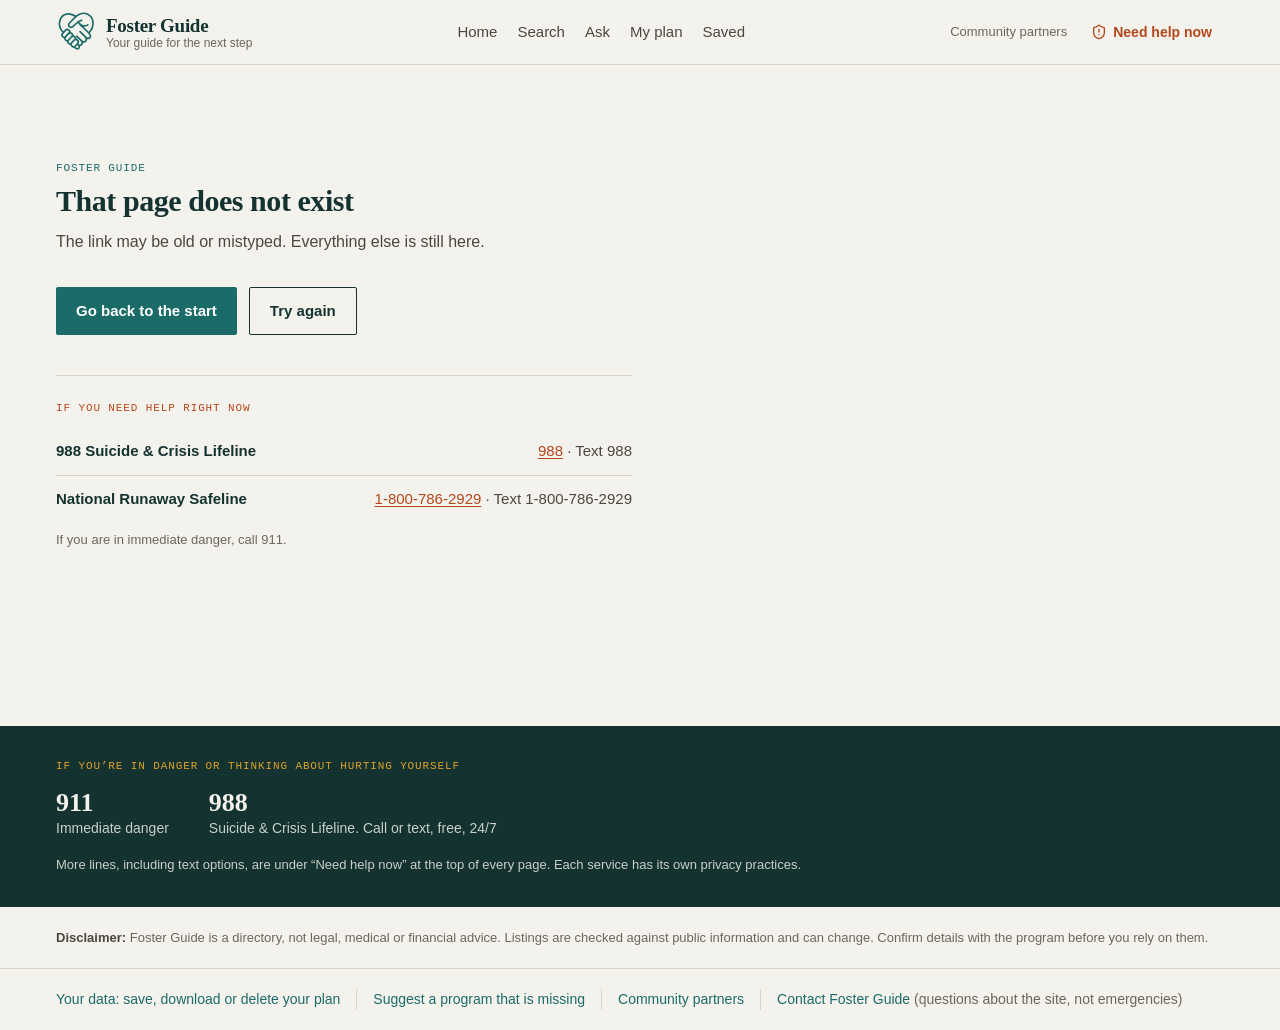
<file: index.html>
<!doctype html>
<html lang="en">
  <head>
    <meta http-equiv="Content-Security-Policy" content="default-src 'self'; script-src 'self'; style-src 'self' 'unsafe-inline' https://fonts.googleapis.com; font-src 'self' https://fonts.gstatic.com; img-src 'self' data: https://fosterguide.goatcounter.com; connect-src 'self' https://foster-connect-api.onrender.com; base-uri 'self'; form-action 'self'; object-src 'none'" />
    <meta name="referrer" content="strict-origin-when-cross-origin" />
    <meta charset="UTF-8" />
    <meta name="viewport" content="width=device-width, initial-scale=1.0, viewport-fit=cover" />
    <title>Foster Guide — your guide to foster youth resources in the East Bay</title>
    <meta
      name="description"
      content="Explore local support for current and former foster youth in Alameda and Contra Costa County — housing, money, school, work, health, and someone to talk to."
    />
    <meta name="theme-color" content="#14322F" />

    <link rel="icon" href="/favicon.svg" type="image/svg+xml" />
    <link rel="apple-touch-icon" href="/favicon.svg" />

    <meta property="og:type" content="website" />
    <meta property="og:site_name" content="Foster Guide" />
    <meta property="og:url" content="https://fosterguide.org/" />
    <meta property="og:title" content="Foster Guide — your guide to foster youth resources in the East Bay" />
    <meta
      property="og:description"
      content="Explore local support for current and former foster youth in Alameda and Contra Costa County — housing, money, school, work, health, and someone to talk to."
    />
    <meta property="og:image" content="https://fosterguide.org/social-card.jpg" />
    <meta property="og:image:width" content="1200" />
    <meta property="og:image:height" content="630" />
    <meta name="twitter:card" content="summary_large_image" />
    <link rel="canonical" href="https://fosterguide.org/" />

    <!-- Structured data for search engines: what the site is and how to search it (/resources?q= is the search page). -->
    <script type="application/ld+json">
      {
        "@context": "https://schema.org",
        "@type": "WebSite",
        "name": "Foster Guide",
        "url": "https://fosterguide.org/",
        "description": "Explore local support for current and former foster youth in Alameda and Contra Costa County — housing, money, school, work, health, and someone to talk to.",
        "inLanguage": "en-US",
        "potentialAction": {
          "@type": "SearchAction",
          "target": { "@type": "EntryPoint", "urlTemplate": "https://fosterguide.org/resources?q={search_term_string}" },
          "query-input": "required name=search_term_string"
        }
      }
    </script>

    <link rel="preconnect" href="https://fonts.googleapis.com" />
    <link rel="preconnect" href="https://fonts.gstatic.com" crossorigin />
    <link
      href="https://fonts.googleapis.com/css2?family=Source+Serif+4:opsz,wght@8..60,600;8..60,700&family=Source+Sans+3:wght@400;500;600;700&family=IBM+Plex+Mono:wght@400;500&display=swap"
      rel="stylesheet"
    />
    <script type="module" crossorigin src="/assets/index-BHEok5-w.js"></script>
    <link rel="stylesheet" crossorigin href="/assets/index-Dhwj01sh.css">
  </head>
  <body>
    <div id="root-container">
      <div id="root"></div>
    </div>
  </body>
</html>
</file>
<file: assets/index-Dhwj01sh.css>
@layer properties{@supports (((-webkit-hyphens:none)) and (not (margin-trim:inline))) or ((-moz-orient:inline) and (not (color:rgb(from red r g b)))){*,:before,:after,::backdrop{--tw-translate-x:0;--tw-translate-y:0;--tw-translate-z:0;--tw-rotate-x:initial;--tw-rotate-y:initial;--tw-rotate-z:initial;--tw-skew-x:initial;--tw-skew-y:initial;--tw-space-y-reverse:0;--tw-divide-y-reverse:0;--tw-border-style:solid;--tw-leading:initial;--tw-font-weight:initial;--tw-tracking:initial;--tw-ordinal:initial;--tw-slashed-zero:initial;--tw-numeric-figure:initial;--tw-numeric-spacing:initial;--tw-numeric-fraction:initial;--tw-shadow:0 0 #0000;--tw-shadow-color:initial;--tw-shadow-alpha:100%;--tw-inset-shadow:0 0 #0000;--tw-inset-shadow-color:initial;--tw-inset-shadow-alpha:100%;--tw-ring-color:initial;--tw-ring-shadow:0 0 #0000;--tw-inset-ring-color:initial;--tw-inset-ring-shadow:0 0 #0000;--tw-ring-inset:initial;--tw-ring-offset-width:0px;--tw-ring-offset-color:#fff;--tw-ring-offset-shadow:0 0 #0000;--tw-outline-style:solid;--tw-blur:initial;--tw-brightness:initial;--tw-contrast:initial;--tw-grayscale:initial;--tw-hue-rotate:initial;--tw-invert:initial;--tw-opacity:initial;--tw-saturate:initial;--tw-sepia:initial;--tw-drop-shadow:initial;--tw-drop-shadow-color:initial;--tw-drop-shadow-alpha:100%;--tw-drop-shadow-size:initial;--tw-duration:initial;--tw-ease:initial;--tw-content:"";--tw-divide-x-reverse:0;--tw-animation-delay:0s;--tw-animation-direction:normal;--tw-animation-duration:initial;--tw-animation-fill-mode:none;--tw-animation-iteration-count:1;--tw-enter-blur:0;--tw-enter-opacity:1;--tw-enter-rotate:0;--tw-enter-scale:1;--tw-enter-translate-x:0;--tw-enter-translate-y:0;--tw-exit-blur:0;--tw-exit-opacity:1;--tw-exit-rotate:0;--tw-exit-scale:1;--tw-exit-translate-x:0;--tw-exit-translate-y:0}}}@layer theme{:root,:host{--color-black:#000;--color-white:#fff;--spacing:.25rem;--container-sm:24rem;--container-md:28rem;--container-lg:32rem;--container-xl:36rem;--text-xs:.75rem;--text-xs--line-height:calc(1 / .75);--text-sm:.875rem;--text-sm--line-height:calc(1.25 / .875);--text-base:1rem;--text-base--line-height: 1.5 ;--text-lg:1.125rem;--text-lg--line-height:calc(1.75 / 1.125);--font-weight-normal:400;--font-weight-medium:500;--font-weight-semibold:600;--font-weight-bold:700;--tracking-tight:-.025em;--tracking-normal:0em;--tracking-wide:.025em;--tracking-widest:.1em;--leading-tight:1.25;--leading-snug:1.375;--leading-relaxed:1.625;--radius-xs:.125rem;--radius-2xl:1rem;--ease-in-out:cubic-bezier(.4, 0, .2, 1);--animate-spin:spin 1s linear infinite;--animate-pulse:pulse 2s cubic-bezier(.4, 0, .6, 1) infinite;--aspect-video:16 / 9;--default-transition-duration:.15s;--default-transition-timing-function:cubic-bezier(.4, 0, .2, 1);--default-font-family:"Source Sans 3", "Helvetica Neue", Arial, ui-sans-serif, sans-serif;--default-mono-font-family:"IBM Plex Mono", "SF Mono", Menlo, monospace;--color-border:var(--border);--color-ground:var(--ground)}}@layer base{*,:after,:before,::backdrop{box-sizing:border-box;border:0 solid;margin:0;padding:0}::file-selector-button{box-sizing:border-box;border:0 solid;margin:0;padding:0}html,:host{-webkit-text-size-adjust:100%;tab-size:4;line-height:1.5;font-family:var(--default-font-family,ui-sans-serif, system-ui, sans-serif, "Apple Color Emoji", "Segoe UI Emoji", "Segoe UI Symbol", "Noto Color Emoji");font-feature-settings:var(--default-font-feature-settings,normal);font-variation-settings:var(--default-font-variation-settings,normal);-webkit-tap-highlight-color:transparent}hr{height:0;color:inherit;border-top-width:1px}abbr:where([title]){-webkit-text-decoration:underline dotted;text-decoration:underline dotted}h1,h2,h3,h4,h5,h6{font-size:inherit;font-weight:inherit}a{color:inherit;-webkit-text-decoration:inherit;text-decoration:inherit}b,strong{font-weight:bolder}code,kbd,samp,pre{font-family:var(--default-mono-font-family,ui-monospace, SFMono-Regular, Menlo, Monaco, Consolas, "Liberation Mono", "Courier New", monospace);font-feature-settings:var(--default-mono-font-feature-settings,normal);font-variation-settings:var(--default-mono-font-variation-settings,normal);font-size:1em}small{font-size:80%}sub,sup{vertical-align:baseline;font-size:75%;line-height:0;position:relative}sub{bottom:-.25em}sup{top:-.5em}table{text-indent:0;border-color:inherit;border-collapse:collapse}:-moz-focusring{outline:auto}progress{vertical-align:baseline}summary{display:list-item}ol,ul,menu{list-style:none}img,svg,video,canvas,audio,iframe,embed,object{vertical-align:middle;display:block}img,video{max-width:100%;height:auto}button,input,select,optgroup,textarea{font:inherit;font-feature-settings:inherit;font-variation-settings:inherit;letter-spacing:inherit;color:inherit;opacity:1;background-color:#0000;border-radius:0}::file-selector-button{font:inherit;font-feature-settings:inherit;font-variation-settings:inherit;letter-spacing:inherit;color:inherit;opacity:1;background-color:#0000;border-radius:0}:where(select:is([multiple],[size])) optgroup{font-weight:bolder}:where(select:is([multiple],[size])) optgroup option{padding-inline-start:20px}::file-selector-button{margin-inline-end:4px}::placeholder{opacity:1}@supports (not ((-webkit-appearance:-apple-pay-button))) or (contain-intrinsic-size:1px){::placeholder{color:currentColor}@supports (color:color-mix(in lab,red,red)){::placeholder{color:color-mix(in oklab,currentcolor 50%,transparent)}}}textarea{resize:vertical}::-webkit-search-decoration{-webkit-appearance:none}::-webkit-date-and-time-value{min-height:1lh;text-align:inherit}::-webkit-datetime-edit{display:inline-flex}::-webkit-datetime-edit-fields-wrapper{padding:0}::-webkit-datetime-edit{padding-block:0}::-webkit-datetime-edit-year-field{padding-block:0}::-webkit-datetime-edit-month-field{padding-block:0}::-webkit-datetime-edit-day-field{padding-block:0}::-webkit-datetime-edit-hour-field{padding-block:0}::-webkit-datetime-edit-minute-field{padding-block:0}::-webkit-datetime-edit-second-field{padding-block:0}::-webkit-datetime-edit-millisecond-field{padding-block:0}::-webkit-datetime-edit-meridiem-field{padding-block:0}::-webkit-calendar-picker-indicator{line-height:1}:-moz-ui-invalid{box-shadow:none}button,input:where([type=button],[type=reset],[type=submit]){appearance:button}::file-selector-button{appearance:button}::-webkit-inner-spin-button{height:auto}::-webkit-outer-spin-button{height:auto}[hidden]:where(:not([hidden=until-found])){display:none!important}*{border-color:var(--border);outline-color:var(--ring)}@supports (color:color-mix(in lab,red,red)){*{outline-color:color-mix(in oklab,var(--ring) 50%,transparent)}}html{color-scheme:light}html.dark{color-scheme:dark}body{background-color:var(--background);color:var(--foreground);-webkit-font-smoothing:antialiased;-moz-osx-font-smoothing:grayscale;font-family:"Source Sans 3",Helvetica Neue,Arial,sans-serif;font-size:16px;line-height:1.5}h1,h2,h3,h4,h5,h6{letter-spacing:-.015em;color:var(--ink);text-wrap:pretty;font-family:"Source Serif 4",Georgia,serif;font-weight:700;line-height:1.08}input,textarea,select{font-size:16px}.tabular{font-variant-numeric:tabular-nums}}@layer components;@layer utilities{.\@container\/card-header{container:card-header/inline-size}.pointer-events-none{pointer-events:none}.collapse{visibility:collapse}.invisible{visibility:hidden}.visible{visibility:visible}.sr-only{clip-path:inset(50%);white-space:nowrap;border-width:0;width:1px;height:1px;margin:-1px;padding:0;position:absolute;overflow:hidden}.absolute{position:absolute}.fixed{position:fixed}.relative{position:relative}.static{position:static}.sticky{position:sticky}.inset-0{inset:calc(var(--spacing) * 0)}.inset-x-0{inset-inline:calc(var(--spacing) * 0)}.inset-y-0{inset-block:calc(var(--spacing) * 0)}.start{inset-inline-start:var(--spacing)}.end{inset-inline-end:var(--spacing)}.-top-12{top:calc(var(--spacing) * -12)}.top-0{top:calc(var(--spacing) * 0)}.top-1\.5{top:calc(var(--spacing) * 1.5)}.top-1\/2{top:50%}.top-3\.5{top:calc(var(--spacing) * 3.5)}.top-4{top:calc(var(--spacing) * 4)}.top-\[1px\]{top:1px}.top-\[50\%\]{top:50%}.top-\[60\%\]{top:60%}.top-full{top:100%}.-right-12{right:calc(var(--spacing) * -12)}.right-0{right:calc(var(--spacing) * 0)}.right-1{right:calc(var(--spacing) * 1)}.right-2{right:calc(var(--spacing) * 2)}.right-3{right:calc(var(--spacing) * 3)}.right-4{right:calc(var(--spacing) * 4)}.-bottom-12{bottom:calc(var(--spacing) * -12)}.bottom-0{bottom:calc(var(--spacing) * 0)}.bottom-\[72px\]{bottom:72px}.bottom-\[80px\]{bottom:80px}.-left-12{left:calc(var(--spacing) * -12)}.left-0{left:calc(var(--spacing) * 0)}.left-1\/2{left:50%}.left-2{left:calc(var(--spacing) * 2)}.left-3{left:calc(var(--spacing) * 3)}.left-\[50\%\]{left:50%}.isolate{isolation:isolate}.z-10{z-index:10}.z-20{z-index:20}.z-40{z-index:40}.z-50{z-index:50}.z-\[1\]{z-index:1}.z-\[110\]{z-index:110}.z-\[120\]{z-index:120}.col-span-2{grid-column:span 2/span 2}.col-start-2{grid-column-start:2}.row-span-2{grid-row:span 2/span 2}.row-start-1{grid-row-start:1}.container{width:100%}@media(min-width:40rem){.container{max-width:40rem}}@media(min-width:48rem){.container{max-width:48rem}}@media(min-width:64rem){.container{max-width:64rem}}@media(min-width:80rem){.container{max-width:80rem}}@media(min-width:96rem){.container{max-width:96rem}}.-m-3{margin:calc(var(--spacing) * -3)}.m-auto{margin:auto}.-mx-1{margin-inline:calc(var(--spacing) * -1)}.-mx-2{margin-inline:calc(var(--spacing) * -2)}.-mx-6{margin-inline:calc(var(--spacing) * -6)}.mx-2{margin-inline:calc(var(--spacing) * 2)}.mx-3\.5{margin-inline:calc(var(--spacing) * 3.5)}.mx-auto{margin-inline:auto}.my-0\.5{margin-block:calc(var(--spacing) * .5)}.my-1{margin-block:calc(var(--spacing) * 1)}.-mt-1{margin-top:calc(var(--spacing) * -1)}.-mt-2{margin-top:calc(var(--spacing) * -2)}.-mt-4{margin-top:calc(var(--spacing) * -4)}.mt-0\.5{margin-top:calc(var(--spacing) * .5)}.mt-1{margin-top:calc(var(--spacing) * 1)}.mt-1\.5{margin-top:calc(var(--spacing) * 1.5)}.mt-2{margin-top:calc(var(--spacing) * 2)}.mt-2\.5{margin-top:calc(var(--spacing) * 2.5)}.mt-3{margin-top:calc(var(--spacing) * 3)}.mt-3\.5{margin-top:calc(var(--spacing) * 3.5)}.mt-4{margin-top:calc(var(--spacing) * 4)}.mt-5{margin-top:calc(var(--spacing) * 5)}.mt-6{margin-top:calc(var(--spacing) * 6)}.mt-7{margin-top:calc(var(--spacing) * 7)}.mt-8{margin-top:calc(var(--spacing) * 8)}.mt-9{margin-top:calc(var(--spacing) * 9)}.mt-10{margin-top:calc(var(--spacing) * 10)}.mt-12{margin-top:calc(var(--spacing) * 12)}.mt-16{margin-top:calc(var(--spacing) * 16)}.mt-auto{margin-top:auto}.-mr-1{margin-right:calc(var(--spacing) * -1)}.-mr-2{margin-right:calc(var(--spacing) * -2)}.mb-1\.5{margin-bottom:calc(var(--spacing) * 1.5)}.mb-2{margin-bottom:calc(var(--spacing) * 2)}.mb-4{margin-bottom:calc(var(--spacing) * 4)}.-ml-2{margin-left:calc(var(--spacing) * -2)}.-ml-4{margin-left:calc(var(--spacing) * -4)}.ml-1{margin-left:calc(var(--spacing) * 1)}.ml-1\.5{margin-left:calc(var(--spacing) * 1.5)}.ml-auto{margin-left:auto}.line-clamp-1{-webkit-line-clamp:1;-webkit-box-orient:vertical;display:-webkit-box;overflow:hidden}.line-clamp-3{-webkit-line-clamp:3;-webkit-box-orient:vertical;display:-webkit-box;overflow:hidden}.block{display:block}.flex{display:flex}.grid{display:grid}.hidden{display:none}.inline{display:inline}.inline-block{display:inline-block}.inline-flex{display:inline-flex}.table{display:table}.table-caption{display:table-caption}.table-cell{display:table-cell}.table-row{display:table-row}.field-sizing-content{field-sizing:content}.aspect-square{aspect-ratio:1}.aspect-video{aspect-ratio:var(--aspect-video)}.size-\(--cell-size\){width:var(--cell-size);height:var(--cell-size)}.size-1\.5{width:calc(var(--spacing) * 1.5);height:calc(var(--spacing) * 1.5)}.size-2{width:calc(var(--spacing) * 2);height:calc(var(--spacing) * 2)}.size-2\.5{width:calc(var(--spacing) * 2.5);height:calc(var(--spacing) * 2.5)}.size-3{width:calc(var(--spacing) * 3);height:calc(var(--spacing) * 3)}.size-3\.5{width:calc(var(--spacing) * 3.5);height:calc(var(--spacing) * 3.5)}.size-4{width:calc(var(--spacing) * 4);height:calc(var(--spacing) * 4)}.size-5{width:calc(var(--spacing) * 5);height:calc(var(--spacing) * 5)}.size-6{width:calc(var(--spacing) * 6);height:calc(var(--spacing) * 6)}.size-7{width:calc(var(--spacing) * 7);height:calc(var(--spacing) * 7)}.size-8{width:calc(var(--spacing) * 8);height:calc(var(--spacing) * 8)}.size-9{width:calc(var(--spacing) * 9);height:calc(var(--spacing) * 9)}.size-10{width:calc(var(--spacing) * 10);height:calc(var(--spacing) * 10)}.size-11{width:calc(var(--spacing) * 11);height:calc(var(--spacing) * 11)}.size-\[18px\]{width:18px;height:18px}.size-\[22px\]{width:22px;height:22px}.size-auto{width:auto;height:auto}.size-full{width:100%;height:100%}.h-\(--cell-size\){height:var(--cell-size)}.h-1{height:calc(var(--spacing) * 1)}.h-1\.5{height:calc(var(--spacing) * 1.5)}.h-2{height:calc(var(--spacing) * 2)}.h-2\.5{height:calc(var(--spacing) * 2.5)}.h-3{height:calc(var(--spacing) * 3)}.h-4{height:calc(var(--spacing) * 4)}.h-5{height:calc(var(--spacing) * 5)}.h-6{height:calc(var(--spacing) * 6)}.h-7{height:calc(var(--spacing) * 7)}.h-8{height:calc(var(--spacing) * 8)}.h-9{height:calc(var(--spacing) * 9)}.h-10{height:calc(var(--spacing) * 10)}.h-11{height:calc(var(--spacing) * 11)}.h-12{height:calc(var(--spacing) * 12)}.h-13{height:calc(var(--spacing) * 13)}.h-14{height:calc(var(--spacing) * 14)}.h-\[1\.15rem\]{height:1.15rem}.h-\[52px\]{height:52px}.h-\[104px\]{height:104px}.h-\[calc\(100\%-1px\)\]{height:calc(100% - 1px)}.h-\[var\(--radix-navigation-menu-viewport-height\)\]{height:var(--radix-navigation-menu-viewport-height)}.h-\[var\(--radix-select-trigger-height\)\]{height:var(--radix-select-trigger-height)}.h-auto{height:auto}.h-full{height:100%}.h-px{height:1px}.h-svh{height:100svh}.max-h-\(--radix-context-menu-content-available-height\){max-height:var(--radix-context-menu-content-available-height)}.max-h-\(--radix-dropdown-menu-content-available-height\){max-height:var(--radix-dropdown-menu-content-available-height)}.max-h-\(--radix-select-content-available-height\){max-height:var(--radix-select-content-available-height)}.max-h-\[92vh\]{max-height:92vh}.max-h-\[300px\]{max-height:300px}.min-h-0{min-height:calc(var(--spacing) * 0)}.min-h-4{min-height:calc(var(--spacing) * 4)}.min-h-8{min-height:calc(var(--spacing) * 8)}.min-h-9{min-height:calc(var(--spacing) * 9)}.min-h-10{min-height:calc(var(--spacing) * 10)}.min-h-11{min-height:calc(var(--spacing) * 11)}.min-h-12{min-height:calc(var(--spacing) * 12)}.min-h-16{min-height:calc(var(--spacing) * 16)}.min-h-20{min-height:calc(var(--spacing) * 20)}.min-h-24{min-height:calc(var(--spacing) * 24)}.min-h-28{min-height:calc(var(--spacing) * 28)}.min-h-\[52px\]{min-height:52px}.min-h-\[56px\]{min-height:56px}.min-h-\[60vh\]{min-height:60vh}.min-h-\[72px\]{min-height:72px}.min-h-\[calc\(100vh-37px\)\]{min-height:calc(100vh - 37px)}.min-h-\[calc\(100vh-260px\)\]{min-height:calc(100vh - 260px)}.min-h-screen{min-height:100vh}.min-h-svh{min-height:100svh}.w-\(--cell-size\){width:var(--cell-size)}.w-\(--sidebar-width\){width:var(--sidebar-width)}.w-0{width:calc(var(--spacing) * 0)}.w-1{width:calc(var(--spacing) * 1)}.w-2{width:calc(var(--spacing) * 2)}.w-2\.5{width:calc(var(--spacing) * 2.5)}.w-3{width:calc(var(--spacing) * 3)}.w-3\/4{width:75%}.w-4{width:calc(var(--spacing) * 4)}.w-5{width:calc(var(--spacing) * 5)}.w-8{width:calc(var(--spacing) * 8)}.w-9{width:calc(var(--spacing) * 9)}.w-12{width:calc(var(--spacing) * 12)}.w-24{width:calc(var(--spacing) * 24)}.w-60{width:calc(var(--spacing) * 60)}.w-64{width:calc(var(--spacing) * 64)}.w-72{width:calc(var(--spacing) * 72)}.w-\[100px\]{width:100px}.w-\[calc\(100\%\+8px\)\]{width:calc(100% + 8px)}.w-\[calc\(100\%\+16px\)\]{width:calc(100% + 16px)}.w-auto{width:auto}.w-fit{width:fit-content}.w-full{width:100%}.w-max{width:max-content}.w-px{width:1px}.max-w-\(--skeleton-width\){max-width:var(--skeleton-width)}.max-w-\[18ch\]{max-width:18ch}.max-w-\[40ch\]{max-width:40ch}.max-w-\[48ch\]{max-width:48ch}.max-w-\[52ch\]{max-width:52ch}.max-w-\[60ch\]{max-width:60ch}.max-w-\[62ch\]{max-width:62ch}.max-w-\[64ch\]{max-width:64ch}.max-w-\[68ch\]{max-width:68ch}.max-w-\[70ch\]{max-width:70ch}.max-w-\[72ch\]{max-width:72ch}.max-w-\[88\%\]{max-width:88%}.max-w-\[92\%\]{max-width:92%}.max-w-\[420px\]{max-width:420px}.max-w-\[560px\]{max-width:560px}.max-w-\[620px\]{max-width:620px}.max-w-\[640px\]{max-width:640px}.max-w-\[720px\]{max-width:720px}.max-w-\[760px\]{max-width:760px}.max-w-\[1088px\]{max-width:1088px}.max-w-\[calc\(100\%-2rem\)\]{max-width:calc(100% - 2rem)}.max-w-max{max-width:max-content}.max-w-md{max-width:var(--container-md)}.max-w-xl{max-width:var(--container-xl)}.min-w-\(--cell-size\){min-width:var(--cell-size)}.min-w-0{min-width:calc(var(--spacing) * 0)}.min-w-5{min-width:calc(var(--spacing) * 5)}.min-w-8{min-width:calc(var(--spacing) * 8)}.min-w-9{min-width:calc(var(--spacing) * 9)}.min-w-10{min-width:calc(var(--spacing) * 10)}.min-w-\[8rem\]{min-width:8rem}.min-w-\[12rem\]{min-width:12rem}.min-w-\[var\(--radix-select-trigger-width\)\]{min-width:var(--radix-select-trigger-width)}.flex-1{flex:1}.shrink-0{flex-shrink:0}.grow{flex-grow:1}.grow-0{flex-grow:0}.basis-full{flex-basis:100%}.caption-bottom{caption-side:bottom}.border-collapse{border-collapse:collapse}.origin-\(--radix-context-menu-content-transform-origin\){transform-origin:var(--radix-context-menu-content-transform-origin)}.origin-\(--radix-dropdown-menu-content-transform-origin\){transform-origin:var(--radix-dropdown-menu-content-transform-origin)}.origin-\(--radix-hover-card-content-transform-origin\){transform-origin:var(--radix-hover-card-content-transform-origin)}.origin-\(--radix-menubar-content-transform-origin\){transform-origin:var(--radix-menubar-content-transform-origin)}.origin-\(--radix-popover-content-transform-origin\){transform-origin:var(--radix-popover-content-transform-origin)}.origin-\(--radix-select-content-transform-origin\){transform-origin:var(--radix-select-content-transform-origin)}.origin-\(--radix-tooltip-content-transform-origin\){transform-origin:var(--radix-tooltip-content-transform-origin)}.-translate-x-1\/2{--tw-translate-x: -50% ;translate:var(--tw-translate-x) var(--tw-translate-y)}.-translate-x-px{--tw-translate-x:-1px;translate:var(--tw-translate-x) var(--tw-translate-y)}.translate-x-\[-50\%\]{--tw-translate-x:-50%;translate:var(--tw-translate-x) var(--tw-translate-y)}.translate-x-px{--tw-translate-x:1px;translate:var(--tw-translate-x) var(--tw-translate-y)}.-translate-y-1\/2{--tw-translate-y: -50% ;translate:var(--tw-translate-x) var(--tw-translate-y)}.translate-y-0\.5{--tw-translate-y:calc(var(--spacing) * .5);translate:var(--tw-translate-x) var(--tw-translate-y)}.translate-y-\[-50\%\]{--tw-translate-y:-50%;translate:var(--tw-translate-x) var(--tw-translate-y)}.translate-y-\[calc\(-50\%_-_2px\)\]{--tw-translate-y: calc(-50% - 2px) ;translate:var(--tw-translate-x) var(--tw-translate-y)}.rotate-45{rotate:45deg}.rotate-90{rotate:90deg}.rotate-180{rotate:180deg}.transform{transform:var(--tw-rotate-x,) var(--tw-rotate-y,) var(--tw-rotate-z,) var(--tw-skew-x,) var(--tw-skew-y,)}.animate-caret-blink{animation:1.25s ease-out infinite caret-blink}.animate-in{animation:enter var(--tw-animation-duration,var(--tw-duration,.15s))var(--tw-ease,ease)var(--tw-animation-delay,0s)var(--tw-animation-iteration-count,1)var(--tw-animation-direction,normal)var(--tw-animation-fill-mode,none)}.animate-pulse{animation:var(--animate-pulse)}.animate-spin{animation:var(--animate-spin)}.cursor-default{cursor:default}.cursor-pointer{cursor:pointer}.touch-none{touch-action:none}.scroll-my-1{scroll-margin-block:calc(var(--spacing) * 1)}.scroll-py-1{scroll-padding-block:calc(var(--spacing) * 1)}.list-decimal{list-style-type:decimal}.list-disc{list-style-type:disc}.list-none{list-style-type:none}.auto-rows-min{grid-auto-rows:min-content}.grid-cols-2{grid-template-columns:repeat(2,minmax(0,1fr))}.grid-cols-\[0_1fr\]{grid-template-columns:0 1fr}.grid-cols-\[1fr_150px_140px_150px\]{grid-template-columns:1fr 150px 140px 150px}.grid-cols-\[1fr_auto\]{grid-template-columns:1fr auto}.grid-cols-\[24px_1fr\]{grid-template-columns:24px 1fr}.grid-cols-\[28px_1fr\]{grid-template-columns:28px 1fr}.grid-cols-\[140px_1fr_48px\]{grid-template-columns:140px 1fr 48px}.grid-cols-\[200px_1fr_56px_56px_56px_72px\]{grid-template-columns:200px 1fr 56px 56px 56px 72px}.grid-rows-\[auto_auto\]{grid-template-rows:auto auto}.flex-col{flex-direction:column}.flex-col-reverse{flex-direction:column-reverse}.flex-row{flex-direction:row}.flex-wrap{flex-wrap:wrap}.items-baseline{align-items:baseline}.items-center{align-items:center}.items-end{align-items:flex-end}.items-start{align-items:flex-start}.items-stretch{align-items:stretch}.justify-between{justify-content:space-between}.justify-center{justify-content:center}.justify-end{justify-content:flex-end}.justify-start{justify-content:flex-start}.justify-items-start{justify-items:start}.gap-0\.5{gap:calc(var(--spacing) * .5)}.gap-1{gap:calc(var(--spacing) * 1)}.gap-1\.5{gap:calc(var(--spacing) * 1.5)}.gap-2{gap:calc(var(--spacing) * 2)}.gap-2\.5{gap:calc(var(--spacing) * 2.5)}.gap-3{gap:calc(var(--spacing) * 3)}.gap-4{gap:calc(var(--spacing) * 4)}.gap-5{gap:calc(var(--spacing) * 5)}.gap-6{gap:calc(var(--spacing) * 6)}.gap-7{gap:calc(var(--spacing) * 7)}.gap-8{gap:calc(var(--spacing) * 8)}.gap-9{gap:calc(var(--spacing) * 9)}.gap-10{gap:calc(var(--spacing) * 10)}.gap-12{gap:calc(var(--spacing) * 12)}:where(.space-y-0\.5>:not(:last-child)){--tw-space-y-reverse:0;margin-block-start:calc(calc(var(--spacing) * .5) * var(--tw-space-y-reverse));margin-block-end:calc(calc(var(--spacing) * .5) * calc(1 - var(--tw-space-y-reverse)))}:where(.space-y-2>:not(:last-child)){--tw-space-y-reverse:0;margin-block-start:calc(calc(var(--spacing) * 2) * var(--tw-space-y-reverse));margin-block-end:calc(calc(var(--spacing) * 2) * calc(1 - var(--tw-space-y-reverse)))}:where(.space-y-2\.5>:not(:last-child)){--tw-space-y-reverse:0;margin-block-start:calc(calc(var(--spacing) * 2.5) * var(--tw-space-y-reverse));margin-block-end:calc(calc(var(--spacing) * 2.5) * calc(1 - var(--tw-space-y-reverse)))}:where(.space-y-3>:not(:last-child)){--tw-space-y-reverse:0;margin-block-start:calc(calc(var(--spacing) * 3) * var(--tw-space-y-reverse));margin-block-end:calc(calc(var(--spacing) * 3) * calc(1 - var(--tw-space-y-reverse)))}:where(.space-y-4>:not(:last-child)){--tw-space-y-reverse:0;margin-block-start:calc(calc(var(--spacing) * 4) * var(--tw-space-y-reverse));margin-block-end:calc(calc(var(--spacing) * 4) * calc(1 - var(--tw-space-y-reverse)))}:where(.space-y-5>:not(:last-child)){--tw-space-y-reverse:0;margin-block-start:calc(calc(var(--spacing) * 5) * var(--tw-space-y-reverse));margin-block-end:calc(calc(var(--spacing) * 5) * calc(1 - var(--tw-space-y-reverse)))}.gap-x-3{column-gap:calc(var(--spacing) * 3)}.gap-x-4{column-gap:calc(var(--spacing) * 4)}.gap-x-5{column-gap:calc(var(--spacing) * 5)}.gap-x-10{column-gap:calc(var(--spacing) * 10)}.gap-y-0\.5{row-gap:calc(var(--spacing) * .5)}.gap-y-1{row-gap:calc(var(--spacing) * 1)}.gap-y-1\.5{row-gap:calc(var(--spacing) * 1.5)}.gap-y-4{row-gap:calc(var(--spacing) * 4)}:where(.divide-y>:not(:last-child)){--tw-divide-y-reverse:0;border-bottom-style:var(--tw-border-style);border-top-style:var(--tw-border-style);border-top-width:calc(1px * var(--tw-divide-y-reverse));border-bottom-width:calc(1px * calc(1 - var(--tw-divide-y-reverse)))}:where(.divide-rule>:not(:last-child)){border-color:var(--rule)}:where(.divide-rule-soft>:not(:last-child)){border-color:var(--rule-soft)}.self-start{align-self:flex-start}.justify-self-end{justify-self:flex-end}.truncate{text-overflow:ellipsis;white-space:nowrap;overflow:hidden}.overflow-auto{overflow:auto}.overflow-hidden{overflow:hidden}.overflow-x-auto{overflow-x:auto}.overflow-x-hidden{overflow-x:hidden}.overflow-y-auto{overflow-y:auto}.overscroll-contain{overscroll-behavior:contain}.rounded{border-radius:.25rem}.rounded-\[2px\]{border-radius:2px}.rounded-\[4px\]{border-radius:4px}.rounded-\[12px_12px_2px_12px\]{border-radius:12px 12px 2px}.rounded-\[12px_12px_12px_2px\]{border-radius:12px 12px 12px 2px}.rounded-\[inherit\]{border-radius:inherit}.rounded-full{border-radius:3.40282e38px}.rounded-lg{border-radius:var(--radius)}.rounded-md{border-radius:calc(var(--radius) - 4px)}.rounded-none{border-radius:0}.rounded-sm{border-radius:calc(var(--radius) - 10px)}.rounded-xl{border-radius:calc(var(--radius) + 4px)}.rounded-xs{border-radius:var(--radius-xs)}.rounded-t-2xl{border-top-left-radius:var(--radius-2xl);border-top-right-radius:var(--radius-2xl)}.rounded-l-md{border-top-left-radius:calc(var(--radius) - 4px);border-bottom-left-radius:calc(var(--radius) - 4px)}.rounded-tl-sm{border-top-left-radius:calc(var(--radius) - 10px)}.rounded-r-md{border-top-right-radius:calc(var(--radius) - 4px);border-bottom-right-radius:calc(var(--radius) - 4px)}.border{border-style:var(--tw-border-style);border-width:1px}.border-\[1\.5px\]{border-style:var(--tw-border-style);border-width:1.5px}.border-y{border-block-style:var(--tw-border-style);border-block-width:1px}.border-t{border-top-style:var(--tw-border-style);border-top-width:1px}.border-r{border-right-style:var(--tw-border-style);border-right-width:1px}.border-b{border-bottom-style:var(--tw-border-style);border-bottom-width:1px}.border-b-2{border-bottom-style:var(--tw-border-style);border-bottom-width:2px}.border-l{border-left-style:var(--tw-border-style);border-left-width:1px}.border-dashed{--tw-border-style:dashed;border-style:dashed}.border-\(--color-border\){border-color:var(--color-border)}.border-border\/50{border-color:var(--border)}@supports (color:color-mix(in lab,red,red)){.border-border\/50{border-color:color-mix(in oklab,var(--border) 50%,transparent)}}.border-brand{border-color:var(--brand)}.border-brand-soft{border-color:var(--brand-soft)}.border-brand\/40{border-color:var(--brand)}@supports (color:color-mix(in lab,red,red)){.border-brand\/40{border-color:color-mix(in oklab,var(--brand) 40%,transparent)}}.border-crisis\/25{border-color:var(--crisis)}@supports (color:color-mix(in lab,red,red)){.border-crisis\/25{border-color:color-mix(in oklab,var(--crisis) 25%,transparent)}}.border-crisis\/30{border-color:var(--crisis)}@supports (color:color-mix(in lab,red,red)){.border-crisis\/30{border-color:color-mix(in oklab,var(--crisis) 30%,transparent)}}.border-crisis\/40{border-color:var(--crisis)}@supports (color:color-mix(in lab,red,red)){.border-crisis\/40{border-color:color-mix(in oklab,var(--crisis) 40%,transparent)}}.border-ink{border-color:var(--ink)}.border-input{border-color:var(--input)}.border-primary{border-color:var(--primary)}.border-rule{border-color:var(--rule)}.border-rule-soft{border-color:var(--rule-soft)}.border-sidebar-border{border-color:var(--sidebar-border)}.border-transparent{border-color:#0000}.border-t-transparent{border-top-color:#0000}.border-l-transparent{border-left-color:#0000}.bg-\(--color-bg\){background-color:var(--color-bg)}.bg-accent{background-color:var(--accent)}.bg-background{background-color:var(--background)}.bg-black\/50{background-color:#00000080}@supports (color:color-mix(in lab,red,red)){.bg-black\/50{background-color:color-mix(in oklab,var(--color-black) 50%,transparent)}}.bg-border{background-color:var(--border)}.bg-brand{background-color:var(--brand)}.bg-brand-deep,.bg-brand-deep\/55{background-color:var(--brand-deep)}@supports (color:color-mix(in lab,red,red)){.bg-brand-deep\/55{background-color:color-mix(in oklab,var(--brand-deep) 55%,transparent)}}.bg-brand-soft,.bg-brand-soft\/40{background-color:var(--brand-soft)}@supports (color:color-mix(in lab,red,red)){.bg-brand-soft\/40{background-color:color-mix(in oklab,var(--brand-soft) 40%,transparent)}}.bg-brand-soft\/50{background-color:var(--brand-soft)}@supports (color:color-mix(in lab,red,red)){.bg-brand-soft\/50{background-color:color-mix(in oklab,var(--brand-soft) 50%,transparent)}}.bg-card{background-color:var(--card)}.bg-crisis{background-color:var(--crisis)}.bg-crisis-soft{background-color:var(--crisis-soft)}.bg-destructive{background-color:var(--destructive)}.bg-foreground{background-color:var(--foreground)}.bg-green{background-color:var(--green)}.bg-green-soft{background-color:var(--green-soft)}.bg-ground{background-color:var(--ground)}.bg-ink{background-color:var(--ink)}.bg-muted,.bg-muted\/50{background-color:var(--muted)}@supports (color:color-mix(in lab,red,red)){.bg-muted\/50{background-color:color-mix(in oklab,var(--muted) 50%,transparent)}}.bg-popover{background-color:var(--popover)}.bg-primary,.bg-primary\/20{background-color:var(--primary)}@supports (color:color-mix(in lab,red,red)){.bg-primary\/20{background-color:color-mix(in oklab,var(--primary) 20%,transparent)}}.bg-rule{background-color:var(--rule)}.bg-sand{background-color:var(--sand)}.bg-sand-soft{background-color:var(--sand-soft)}.bg-secondary{background-color:var(--secondary)}.bg-sidebar{background-color:var(--sidebar)}.bg-sidebar-border{background-color:var(--sidebar-border)}.bg-sunk{background-color:var(--sunk)}.bg-surface{background-color:var(--surface)}.bg-transparent{background-color:#0000}.fill-current{fill:currentColor}.fill-foreground{fill:var(--foreground)}.fill-primary{fill:var(--primary)}.p-0{padding:calc(var(--spacing) * 0)}.p-1{padding:calc(var(--spacing) * 1)}.p-2{padding:calc(var(--spacing) * 2)}.p-3{padding:calc(var(--spacing) * 3)}.p-4{padding:calc(var(--spacing) * 4)}.p-5{padding:calc(var(--spacing) * 5)}.p-6{padding:calc(var(--spacing) * 6)}.p-8{padding:calc(var(--spacing) * 8)}.p-10{padding:calc(var(--spacing) * 10)}.p-\[3px\]{padding:3px}.p-px{padding:1px}.px-\(--cell-size\){padding-inline:var(--cell-size)}.px-0{padding-inline:calc(var(--spacing) * 0)}.px-1{padding-inline:calc(var(--spacing) * 1)}.px-1\.5{padding-inline:calc(var(--spacing) * 1.5)}.px-2{padding-inline:calc(var(--spacing) * 2)}.px-2\.5{padding-inline:calc(var(--spacing) * 2.5)}.px-3{padding-inline:calc(var(--spacing) * 3)}.px-3\.5{padding-inline:calc(var(--spacing) * 3.5)}.px-4{padding-inline:calc(var(--spacing) * 4)}.px-5{padding-inline:calc(var(--spacing) * 5)}.px-6{padding-inline:calc(var(--spacing) * 6)}.px-\[18px\]{padding-inline:18px}.py-0\.5{padding-block:calc(var(--spacing) * .5)}.py-1{padding-block:calc(var(--spacing) * 1)}.py-1\.5{padding-block:calc(var(--spacing) * 1.5)}.py-2{padding-block:calc(var(--spacing) * 2)}.py-2\.5{padding-block:calc(var(--spacing) * 2.5)}.py-3{padding-block:calc(var(--spacing) * 3)}.py-3\.5{padding-block:calc(var(--spacing) * 3.5)}.py-4{padding-block:calc(var(--spacing) * 4)}.py-5{padding-block:calc(var(--spacing) * 5)}.py-6{padding-block:calc(var(--spacing) * 6)}.py-8{padding-block:calc(var(--spacing) * 8)}.py-10{padding-block:calc(var(--spacing) * 10)}.py-16{padding-block:calc(var(--spacing) * 16)}.pt-0{padding-top:calc(var(--spacing) * 0)}.pt-0\.5{padding-top:calc(var(--spacing) * .5)}.pt-1{padding-top:calc(var(--spacing) * 1)}.pt-2{padding-top:calc(var(--spacing) * 2)}.pt-3{padding-top:calc(var(--spacing) * 3)}.pt-4{padding-top:calc(var(--spacing) * 4)}.pt-5{padding-top:calc(var(--spacing) * 5)}.pt-6{padding-top:calc(var(--spacing) * 6)}.pt-8{padding-top:calc(var(--spacing) * 8)}.pt-14{padding-top:calc(var(--spacing) * 14)}.pr-1{padding-right:calc(var(--spacing) * 1)}.pr-1\.5{padding-right:calc(var(--spacing) * 1.5)}.pr-2{padding-right:calc(var(--spacing) * 2)}.pr-2\.5{padding-right:calc(var(--spacing) * 2.5)}.pr-8{padding-right:calc(var(--spacing) * 8)}.pb-1{padding-bottom:calc(var(--spacing) * 1)}.pb-2{padding-bottom:calc(var(--spacing) * 2)}.pb-3{padding-bottom:calc(var(--spacing) * 3)}.pb-4{padding-bottom:calc(var(--spacing) * 4)}.pb-5{padding-bottom:calc(var(--spacing) * 5)}.pb-6{padding-bottom:calc(var(--spacing) * 6)}.pb-8{padding-bottom:calc(var(--spacing) * 8)}.pb-10{padding-bottom:calc(var(--spacing) * 10)}.pb-16{padding-bottom:calc(var(--spacing) * 16)}.pb-24{padding-bottom:calc(var(--spacing) * 24)}.pb-28{padding-bottom:calc(var(--spacing) * 28)}.pl-2{padding-left:calc(var(--spacing) * 2)}.pl-4{padding-left:calc(var(--spacing) * 4)}.pl-5{padding-left:calc(var(--spacing) * 5)}.pl-8{padding-left:calc(var(--spacing) * 8)}.pl-10{padding-left:calc(var(--spacing) * 10)}.text-center{text-align:center}.text-left{text-align:left}.text-right{text-align:right}.align-middle{vertical-align:middle}.font-display{font-family:"Source Serif 4",Georgia,Times New Roman,serif}.font-mono{font-family:IBM Plex Mono,SF Mono,Menlo,monospace}.font-sans{font-family:"Source Sans 3",Helvetica Neue,Arial,ui-sans-serif,sans-serif}.text-base{font-size:var(--text-base);line-height:var(--tw-leading,var(--text-base--line-height))}.text-lg{font-size:var(--text-lg);line-height:var(--tw-leading,var(--text-lg--line-height))}.text-sm{font-size:var(--text-sm);line-height:var(--tw-leading,var(--text-sm--line-height))}.text-xs{font-size:var(--text-xs);line-height:var(--tw-leading,var(--text-xs--line-height))}.text-\[0\.8rem\]{font-size:.8rem}.text-\[11px\]{font-size:11px}.text-\[12\.5px\]{font-size:12.5px}.text-\[12px\]{font-size:12px}.text-\[13\.5px\]{font-size:13.5px}.text-\[13px\]{font-size:13px}.text-\[14\.5px\]{font-size:14.5px}.text-\[14px\]{font-size:14px}.text-\[15px\]{font-size:15px}.text-\[16px\]{font-size:16px}.text-\[17px\]{font-size:17px}.text-\[18px\]{font-size:18px}.text-\[19px\]{font-size:19px}.text-\[20px\]{font-size:20px}.text-\[22px\]{font-size:22px}.text-\[24px\]{font-size:24px}.text-\[26px\]{font-size:26px}.text-\[28px\]{font-size:28px}.text-\[30px\]{font-size:30px}.text-\[34px\]{font-size:34px}.text-\[38px\]{font-size:38px}.leading-none{--tw-leading:1;line-height:1}.leading-relaxed{--tw-leading:var(--leading-relaxed);line-height:var(--leading-relaxed)}.leading-snug{--tw-leading:var(--leading-snug);line-height:var(--leading-snug)}.leading-tight{--tw-leading:var(--leading-tight);line-height:var(--leading-tight)}.font-bold{--tw-font-weight:var(--font-weight-bold);font-weight:var(--font-weight-bold)}.font-medium{--tw-font-weight:var(--font-weight-medium);font-weight:var(--font-weight-medium)}.font-normal{--tw-font-weight:var(--font-weight-normal);font-weight:var(--font-weight-normal)}.font-semibold{--tw-font-weight:var(--font-weight-semibold);font-weight:var(--font-weight-semibold)}.tracking-\[-0\.015em\]{--tw-tracking:-.015em;letter-spacing:-.015em}.tracking-normal{--tw-tracking:var(--tracking-normal);letter-spacing:var(--tracking-normal)}.tracking-tight{--tw-tracking:var(--tracking-tight);letter-spacing:var(--tracking-tight)}.tracking-wide{--tw-tracking:var(--tracking-wide);letter-spacing:var(--tracking-wide)}.tracking-widest{--tw-tracking:var(--tracking-widest);letter-spacing:var(--tracking-widest)}.text-balance{text-wrap:balance}.break-words{overflow-wrap:break-word}.break-all{word-break:break-all}.whitespace-nowrap{white-space:nowrap}.whitespace-pre-line{white-space:pre-line}.whitespace-pre-wrap{white-space:pre-wrap}.text-accent-foreground{color:var(--accent-foreground)}.text-background{color:var(--background)}.text-brand{color:var(--brand)}.text-card-foreground{color:var(--card-foreground)}.text-crisis{color:var(--crisis)}.text-current{color:currentColor}.text-destructive{color:var(--destructive)}.text-foreground{color:var(--foreground)}.text-green{color:var(--green)}.text-ink{color:var(--ink)}.text-ink-body{color:var(--ink-body)}.text-ink-faint{color:var(--ink-faint)}.text-ink-soft{color:var(--ink-soft)}.text-ink-stamp{color:var(--ink-stamp)}.text-muted-foreground{color:var(--muted-foreground)}.text-on-deep{color:var(--on-deep)}.text-on-deep-soft{color:var(--on-deep-soft)}.text-popover-foreground{color:var(--popover-foreground)}.text-primary{color:var(--primary)}.text-primary-foreground{color:var(--primary-foreground)}.text-sand{color:var(--sand)}.text-secondary-foreground{color:var(--secondary-foreground)}.text-sidebar-foreground,.text-sidebar-foreground\/70{color:var(--sidebar-foreground)}@supports (color:color-mix(in lab,red,red)){.text-sidebar-foreground\/70{color:color-mix(in oklab,var(--sidebar-foreground) 70%,transparent)}}.text-transparent{color:#0000}.text-white{color:var(--color-white)}.capitalize{text-transform:capitalize}.normal-case{text-transform:none}.uppercase{text-transform:uppercase}.italic{font-style:italic}.tabular-nums{--tw-numeric-spacing:tabular-nums;font-variant-numeric:var(--tw-ordinal,) var(--tw-slashed-zero,) var(--tw-numeric-figure,) var(--tw-numeric-spacing,) var(--tw-numeric-fraction,)}.line-through{text-decoration-line:line-through}.underline{text-decoration-line:underline}.decoration-ink-faint\/60{-webkit-text-decoration-color:var(--ink-faint);text-decoration-color:var(--ink-faint)}@supports (color:color-mix(in lab,red,red)){.decoration-ink-faint\/60{-webkit-text-decoration-color:color-mix(in oklab,var(--ink-faint) 60%,transparent);text-decoration-color:color-mix(in oklab,var(--ink-faint) 60%,transparent)}}.underline-offset-2{text-underline-offset:2px}.underline-offset-4{text-underline-offset:4px}.accent-\[var\(--brand\)\]{accent-color:var(--brand)}.accent-\[var\(--crisis\)\]{accent-color:var(--crisis)}.opacity-0{opacity:0}.opacity-50{opacity:.5}.opacity-70{opacity:.7}.shadow{--tw-shadow:0 1px 3px 0 var(--tw-shadow-color,#0000001a), 0 1px 2px -1px var(--tw-shadow-color,#0000001a);box-shadow:var(--tw-inset-shadow),var(--tw-inset-ring-shadow),var(--tw-ring-offset-shadow),var(--tw-ring-shadow),var(--tw-shadow)}.shadow-2xl{--tw-shadow:0 25px 50px -12px var(--tw-shadow-color,#00000040);box-shadow:var(--tw-inset-shadow),var(--tw-inset-ring-shadow),var(--tw-ring-offset-shadow),var(--tw-ring-shadow),var(--tw-shadow)}.shadow-\[0_0_0_1px_hsl\(var\(--sidebar-border\)\)\]{--tw-shadow:0 0 0 1px var(--tw-shadow-color,hsl(var(--sidebar-border)));box-shadow:var(--tw-inset-shadow),var(--tw-inset-ring-shadow),var(--tw-ring-offset-shadow),var(--tw-ring-shadow),var(--tw-shadow)}.shadow-\[0_12px_32px_rgba\(20\,20\,19\,0\.12\)\]{--tw-shadow:0 12px 32px var(--tw-shadow-color,#1414131f);box-shadow:var(--tw-inset-shadow),var(--tw-inset-ring-shadow),var(--tw-ring-offset-shadow),var(--tw-ring-shadow),var(--tw-shadow)}.shadow-\[0_18px_44px_rgba\(20\,20\,19\,0\.08\)\,0_3px_10px_rgba\(20\,20\,19\,0\.04\)\]{--tw-shadow:0 18px 44px var(--tw-shadow-color,#14141314), 0 3px 10px var(--tw-shadow-color,#1414130a);box-shadow:var(--tw-inset-shadow),var(--tw-inset-ring-shadow),var(--tw-ring-offset-shadow),var(--tw-ring-shadow),var(--tw-shadow)}.shadow-lg{--tw-shadow:0 10px 15px -3px var(--tw-shadow-color,#0000001a), 0 4px 6px -4px var(--tw-shadow-color,#0000001a);box-shadow:var(--tw-inset-shadow),var(--tw-inset-ring-shadow),var(--tw-ring-offset-shadow),var(--tw-ring-shadow),var(--tw-shadow)}.shadow-md{--tw-shadow:0 4px 6px -1px var(--tw-shadow-color,#0000001a), 0 2px 4px -2px var(--tw-shadow-color,#0000001a);box-shadow:var(--tw-inset-shadow),var(--tw-inset-ring-shadow),var(--tw-ring-offset-shadow),var(--tw-ring-shadow),var(--tw-shadow)}.shadow-none{--tw-shadow:0 0 #0000;box-shadow:var(--tw-inset-shadow),var(--tw-inset-ring-shadow),var(--tw-ring-offset-shadow),var(--tw-ring-shadow),var(--tw-shadow)}.shadow-sm{--tw-shadow:0 1px 3px 0 var(--tw-shadow-color,#0000001a), 0 1px 2px -1px var(--tw-shadow-color,#0000001a);box-shadow:var(--tw-inset-shadow),var(--tw-inset-ring-shadow),var(--tw-ring-offset-shadow),var(--tw-ring-shadow),var(--tw-shadow)}.shadow-xl{--tw-shadow:0 20px 25px -5px var(--tw-shadow-color,#0000001a), 0 8px 10px -6px var(--tw-shadow-color,#0000001a);box-shadow:var(--tw-inset-shadow),var(--tw-inset-ring-shadow),var(--tw-ring-offset-shadow),var(--tw-ring-shadow),var(--tw-shadow)}.shadow-xs{--tw-shadow:0 1px 2px 0 var(--tw-shadow-color,#0000000d);box-shadow:var(--tw-inset-shadow),var(--tw-inset-ring-shadow),var(--tw-ring-offset-shadow),var(--tw-ring-shadow),var(--tw-shadow)}.ring-0{--tw-ring-shadow:var(--tw-ring-inset,) 0 0 0 calc(0px + var(--tw-ring-offset-width)) var(--tw-ring-color,currentcolor);box-shadow:var(--tw-inset-shadow),var(--tw-inset-ring-shadow),var(--tw-ring-offset-shadow),var(--tw-ring-shadow),var(--tw-shadow)}.ring-ring\/50{--tw-ring-color:var(--ring)}@supports (color:color-mix(in lab,red,red)){.ring-ring\/50{--tw-ring-color:color-mix(in oklab, var(--ring) 50%, transparent)}}.ring-sidebar-ring{--tw-ring-color:var(--sidebar-ring)}.ring-offset-background{--tw-ring-offset-color:var(--background)}.outline-hidden{--tw-outline-style:none;outline-style:none}@media(forced-colors:active){.outline-hidden{outline-offset:2px;outline:2px solid #0000}}.outline{outline-style:var(--tw-outline-style);outline-width:1px}.filter{filter:var(--tw-blur,) var(--tw-brightness,) var(--tw-contrast,) var(--tw-grayscale,) var(--tw-hue-rotate,) var(--tw-invert,) var(--tw-saturate,) var(--tw-sepia,) var(--tw-drop-shadow,)}.transition{transition-property:color,background-color,border-color,outline-color,text-decoration-color,fill,stroke,--tw-gradient-from,--tw-gradient-via,--tw-gradient-to,opacity,box-shadow,transform,translate,scale,rotate,filter,-webkit-backdrop-filter,backdrop-filter,display,content-visibility,overlay,pointer-events;transition-timing-function:var(--tw-ease,var(--default-transition-timing-function));transition-duration:var(--tw-duration,var(--default-transition-duration))}.transition-\[color\,box-shadow\]{transition-property:color,box-shadow;transition-timing-function:var(--tw-ease,var(--default-transition-timing-function));transition-duration:var(--tw-duration,var(--default-transition-duration))}.transition-\[left\,right\,width\]{transition-property:left,right,width;transition-timing-function:var(--tw-ease,var(--default-transition-timing-function));transition-duration:var(--tw-duration,var(--default-transition-duration))}.transition-\[margin\,opacity\]{transition-property:margin,opacity;transition-timing-function:var(--tw-ease,var(--default-transition-timing-function));transition-duration:var(--tw-duration,var(--default-transition-duration))}.transition-\[width\,height\,padding\]{transition-property:width,height,padding;transition-timing-function:var(--tw-ease,var(--default-transition-timing-function));transition-duration:var(--tw-duration,var(--default-transition-duration))}.transition-\[width\]{transition-property:width;transition-timing-function:var(--tw-ease,var(--default-transition-timing-function));transition-duration:var(--tw-duration,var(--default-transition-duration))}.transition-all{transition-property:all;transition-timing-function:var(--tw-ease,var(--default-transition-timing-function));transition-duration:var(--tw-duration,var(--default-transition-duration))}.transition-colors{transition-property:color,background-color,border-color,outline-color,text-decoration-color,fill,stroke,--tw-gradient-from,--tw-gradient-via,--tw-gradient-to;transition-timing-function:var(--tw-ease,var(--default-transition-timing-function));transition-duration:var(--tw-duration,var(--default-transition-duration))}.transition-opacity{transition-property:opacity;transition-timing-function:var(--tw-ease,var(--default-transition-timing-function));transition-duration:var(--tw-duration,var(--default-transition-duration))}.transition-shadow{transition-property:box-shadow;transition-timing-function:var(--tw-ease,var(--default-transition-timing-function));transition-duration:var(--tw-duration,var(--default-transition-duration))}.transition-transform{transition-property:transform,translate,scale,rotate;transition-timing-function:var(--tw-ease,var(--default-transition-timing-function));transition-duration:var(--tw-duration,var(--default-transition-duration))}.transition-none{transition-property:none}.duration-200{--tw-duration:.2s;transition-duration:.2s}.duration-300{--tw-duration:.3s;transition-duration:.3s}.duration-1000{--tw-duration:1s;transition-duration:1s}.ease-in-out{--tw-ease:var(--ease-in-out);transition-timing-function:var(--ease-in-out)}.ease-linear{--tw-ease:linear;transition-timing-function:linear}.fade-in-0{--tw-enter-opacity:0}.outline-none{--tw-outline-style:none;outline-style:none}.select-none{-webkit-user-select:none;user-select:none}.zoom-in-95{--tw-enter-scale:.95}.\[--cell-size\:--spacing\(8\)\]{--cell-size:calc(var(--spacing) * 8)}.group-focus-within\/menu-item\:opacity-100:is(:where(.group\/menu-item):focus-within *){opacity:1}@media(hover:hover){.group-hover\/menu-item\:opacity-100:is(:where(.group\/menu-item):hover *){opacity:1}}.group-has-data-\[sidebar\=menu-action\]\/menu-item\:pr-8:is(:where(.group\/menu-item):has([data-sidebar=menu-action]) *){padding-right:calc(var(--spacing) * 8)}.group-data-\[collapsible\=icon\]\:-mt-8:is(:where(.group)[data-collapsible=icon] *){margin-top:calc(var(--spacing) * -8)}.group-data-\[collapsible\=icon\]\:hidden:is(:where(.group)[data-collapsible=icon] *){display:none}.group-data-\[collapsible\=icon\]\:size-8\!:is(:where(.group)[data-collapsible=icon] *){width:calc(var(--spacing) * 8)!important;height:calc(var(--spacing) * 8)!important}.group-data-\[collapsible\=icon\]\:w-\(--sidebar-width-icon\):is(:where(.group)[data-collapsible=icon] *){width:var(--sidebar-width-icon)}.group-data-\[collapsible\=icon\]\:w-\[calc\(var\(--sidebar-width-icon\)\+\(--spacing\(4\)\)\)\]:is(:where(.group)[data-collapsible=icon] *){width:calc(var(--sidebar-width-icon) + (calc(var(--spacing) * 4)))}.group-data-\[collapsible\=icon\]\:w-\[calc\(var\(--sidebar-width-icon\)\+\(--spacing\(4\)\)\+2px\)\]:is(:where(.group)[data-collapsible=icon] *){width:calc(var(--sidebar-width-icon) + (calc(var(--spacing) * 4)) + 2px)}.group-data-\[collapsible\=icon\]\:overflow-hidden:is(:where(.group)[data-collapsible=icon] *){overflow:hidden}.group-data-\[collapsible\=icon\]\:p-0\!:is(:where(.group)[data-collapsible=icon] *){padding:calc(var(--spacing) * 0)!important}.group-data-\[collapsible\=icon\]\:p-2\!:is(:where(.group)[data-collapsible=icon] *){padding:calc(var(--spacing) * 2)!important}.group-data-\[collapsible\=icon\]\:opacity-0:is(:where(.group)[data-collapsible=icon] *){opacity:0}.group-data-\[collapsible\=offcanvas\]\:right-\[calc\(var\(--sidebar-width\)\*-1\)\]:is(:where(.group)[data-collapsible=offcanvas] *){right:calc(var(--sidebar-width) * -1)}.group-data-\[collapsible\=offcanvas\]\:left-\[calc\(var\(--sidebar-width\)\*-1\)\]:is(:where(.group)[data-collapsible=offcanvas] *){left:calc(var(--sidebar-width) * -1)}.group-data-\[collapsible\=offcanvas\]\:w-0:is(:where(.group)[data-collapsible=offcanvas] *){width:calc(var(--spacing) * 0)}.group-data-\[collapsible\=offcanvas\]\:translate-x-0:is(:where(.group)[data-collapsible=offcanvas] *){--tw-translate-x:calc(var(--spacing) * 0);translate:var(--tw-translate-x) var(--tw-translate-y)}.group-data-\[disabled\=true\]\:pointer-events-none:is(:where(.group)[data-disabled=true] *){pointer-events:none}.group-data-\[disabled\=true\]\:opacity-50:is(:where(.group)[data-disabled=true] *){opacity:.5}.group-data-\[focused\=true\]\/day\:relative:is(:where(.group\/day)[data-focused=true] *){position:relative}.group-data-\[focused\=true\]\/day\:z-10:is(:where(.group\/day)[data-focused=true] *){z-index:10}.group-data-\[focused\=true\]\/day\:border-ring:is(:where(.group\/day)[data-focused=true] *){border-color:var(--ring)}.group-data-\[focused\=true\]\/day\:ring-\[3px\]:is(:where(.group\/day)[data-focused=true] *){--tw-ring-shadow:var(--tw-ring-inset,) 0 0 0 calc(3px + var(--tw-ring-offset-width)) var(--tw-ring-color,currentcolor);box-shadow:var(--tw-inset-shadow),var(--tw-inset-ring-shadow),var(--tw-ring-offset-shadow),var(--tw-ring-shadow),var(--tw-shadow)}.group-data-\[focused\=true\]\/day\:ring-ring\/50:is(:where(.group\/day)[data-focused=true] *){--tw-ring-color:var(--ring)}@supports (color:color-mix(in lab,red,red)){.group-data-\[focused\=true\]\/day\:ring-ring\/50:is(:where(.group\/day)[data-focused=true] *){--tw-ring-color:color-mix(in oklab, var(--ring) 50%, transparent)}}.group-data-\[side\=left\]\:-right-4:is(:where(.group)[data-side=left] *){right:calc(var(--spacing) * -4)}.group-data-\[side\=left\]\:border-r:is(:where(.group)[data-side=left] *){border-right-style:var(--tw-border-style);border-right-width:1px}.group-data-\[side\=right\]\:left-0:is(:where(.group)[data-side=right] *){left:calc(var(--spacing) * 0)}.group-data-\[side\=right\]\:rotate-180:is(:where(.group)[data-side=right] *){rotate:180deg}.group-data-\[side\=right\]\:border-l:is(:where(.group)[data-side=right] *){border-left-style:var(--tw-border-style);border-left-width:1px}.group-data-\[state\=open\]\:rotate-180:is(:where(.group)[data-state=open] *){rotate:180deg}.group-data-\[variant\=floating\]\:rounded-lg:is(:where(.group)[data-variant=floating] *){border-radius:var(--radius)}.group-data-\[variant\=floating\]\:border:is(:where(.group)[data-variant=floating] *){border-style:var(--tw-border-style);border-width:1px}.group-data-\[variant\=floating\]\:border-sidebar-border:is(:where(.group)[data-variant=floating] *){border-color:var(--sidebar-border)}.group-data-\[variant\=floating\]\:shadow-sm:is(:where(.group)[data-variant=floating] *){--tw-shadow:0 1px 3px 0 var(--tw-shadow-color,#0000001a), 0 1px 2px -1px var(--tw-shadow-color,#0000001a);box-shadow:var(--tw-inset-shadow),var(--tw-inset-ring-shadow),var(--tw-ring-offset-shadow),var(--tw-ring-shadow),var(--tw-shadow)}.group-data-\[vaul-drawer-direction\=bottom\]\/drawer-content\:block:is(:where(.group\/drawer-content)[data-vaul-drawer-direction=bottom] *){display:block}.group-data-\[vaul-drawer-direction\=bottom\]\/drawer-content\:text-center:is(:where(.group\/drawer-content)[data-vaul-drawer-direction=bottom] *),.group-data-\[vaul-drawer-direction\=top\]\/drawer-content\:text-center:is(:where(.group\/drawer-content)[data-vaul-drawer-direction=top] *){text-align:center}.group-data-\[viewport\=false\]\/navigation-menu\:top-full:is(:where(.group\/navigation-menu)[data-viewport=false] *){top:100%}.group-data-\[viewport\=false\]\/navigation-menu\:mt-1\.5:is(:where(.group\/navigation-menu)[data-viewport=false] *){margin-top:calc(var(--spacing) * 1.5)}.group-data-\[viewport\=false\]\/navigation-menu\:overflow-hidden:is(:where(.group\/navigation-menu)[data-viewport=false] *){overflow:hidden}.group-data-\[viewport\=false\]\/navigation-menu\:rounded-md:is(:where(.group\/navigation-menu)[data-viewport=false] *){border-radius:calc(var(--radius) - 4px)}.group-data-\[viewport\=false\]\/navigation-menu\:border:is(:where(.group\/navigation-menu)[data-viewport=false] *){border-style:var(--tw-border-style);border-width:1px}.group-data-\[viewport\=false\]\/navigation-menu\:bg-popover:is(:where(.group\/navigation-menu)[data-viewport=false] *){background-color:var(--popover)}.group-data-\[viewport\=false\]\/navigation-menu\:text-popover-foreground:is(:where(.group\/navigation-menu)[data-viewport=false] *){color:var(--popover-foreground)}.group-data-\[viewport\=false\]\/navigation-menu\:shadow:is(:where(.group\/navigation-menu)[data-viewport=false] *){--tw-shadow:0 1px 3px 0 var(--tw-shadow-color,#0000001a), 0 1px 2px -1px var(--tw-shadow-color,#0000001a);box-shadow:var(--tw-inset-shadow),var(--tw-inset-ring-shadow),var(--tw-ring-offset-shadow),var(--tw-ring-shadow),var(--tw-shadow)}.group-data-\[viewport\=false\]\/navigation-menu\:duration-200:is(:where(.group\/navigation-menu)[data-viewport=false] *){--tw-duration:.2s;transition-duration:.2s}@media(hover:hover){.peer-hover\/menu-button\:text-sidebar-accent-foreground:is(:where(.peer\/menu-button):hover~*){color:var(--sidebar-accent-foreground)}}.peer-disabled\:cursor-not-allowed:is(:where(.peer):disabled~*){cursor:not-allowed}.peer-disabled\:opacity-50:is(:where(.peer):disabled~*){opacity:.5}.peer-data-\[active\=true\]\/menu-button\:text-sidebar-accent-foreground:is(:where(.peer\/menu-button)[data-active=true]~*){color:var(--sidebar-accent-foreground)}.peer-data-\[size\=default\]\/menu-button\:top-1\.5:is(:where(.peer\/menu-button)[data-size=default]~*){top:calc(var(--spacing) * 1.5)}.peer-data-\[size\=lg\]\/menu-button\:top-2\.5:is(:where(.peer\/menu-button)[data-size=lg]~*){top:calc(var(--spacing) * 2.5)}.peer-data-\[size\=sm\]\/menu-button\:top-1:is(:where(.peer\/menu-button)[data-size=sm]~*){top:calc(var(--spacing) * 1)}.selection\:bg-primary ::selection{background-color:var(--primary)}.selection\:bg-primary::selection{background-color:var(--primary)}.selection\:text-primary-foreground ::selection{color:var(--primary-foreground)}.selection\:text-primary-foreground::selection{color:var(--primary-foreground)}.file\:inline-flex::file-selector-button{display:inline-flex}.file\:h-7::file-selector-button{height:calc(var(--spacing) * 7)}.file\:border-0::file-selector-button{border-style:var(--tw-border-style);border-width:0}.file\:bg-transparent::file-selector-button{background-color:#0000}.file\:text-sm::file-selector-button{font-size:var(--text-sm);line-height:var(--tw-leading,var(--text-sm--line-height))}.file\:font-medium::file-selector-button{--tw-font-weight:var(--font-weight-medium);font-weight:var(--font-weight-medium)}.file\:text-foreground::file-selector-button{color:var(--foreground)}.placeholder\:text-ink-stamp::placeholder{color:var(--ink-stamp)}.placeholder\:text-muted-foreground::placeholder{color:var(--muted-foreground)}.after\:absolute:after{content:var(--tw-content);position:absolute}.after\:-inset-2:after{content:var(--tw-content);inset:calc(var(--spacing) * -2)}.after\:inset-y-0:after{content:var(--tw-content);inset-block:calc(var(--spacing) * 0)}.after\:left-1\/2:after{content:var(--tw-content);left:50%}.after\:w-1:after{content:var(--tw-content);width:calc(var(--spacing) * 1)}.after\:w-\[2px\]:after{content:var(--tw-content);width:2px}.after\:-translate-x-1\/2:after{content:var(--tw-content);--tw-translate-x: -50% ;translate:var(--tw-translate-x) var(--tw-translate-y)}.group-data-\[collapsible\=offcanvas\]\:after\:left-full:is(:where(.group)[data-collapsible=offcanvas] *):after{content:var(--tw-content);left:100%}.first\:rounded-l-md:first-child{border-top-left-radius:calc(var(--radius) - 4px);border-bottom-left-radius:calc(var(--radius) - 4px)}.first\:border-l:first-child{border-left-style:var(--tw-border-style);border-left-width:1px}.last\:rounded-r-md:last-child{border-top-right-radius:calc(var(--radius) - 4px);border-bottom-right-radius:calc(var(--radius) - 4px)}.last\:border-b-0:last-child{border-bottom-style:var(--tw-border-style);border-bottom-width:0}.focus-within\:border-ink:focus-within{border-color:var(--ink)}@media(hover:hover){.hover\:border-brand:hover{border-color:var(--brand)}.hover\:border-ink:hover{border-color:var(--ink)}.hover\:bg-accent:hover{background-color:var(--accent)}.hover\:bg-brand-deep:hover{background-color:var(--brand-deep)}.hover\:bg-brand-soft:hover{background-color:var(--brand-soft)}.hover\:bg-crisis-soft:hover{background-color:var(--crisis-soft)}.hover\:bg-crisis\/5:hover{background-color:var(--crisis)}@supports (color:color-mix(in lab,red,red)){.hover\:bg-crisis\/5:hover{background-color:color-mix(in oklab,var(--crisis) 5%,transparent)}}.hover\:bg-destructive\/90:hover{background-color:var(--destructive)}@supports (color:color-mix(in lab,red,red)){.hover\:bg-destructive\/90:hover{background-color:color-mix(in oklab,var(--destructive) 90%,transparent)}}.hover\:bg-ground:hover{background-color:var(--ground)}.hover\:bg-muted:hover,.hover\:bg-muted\/50:hover{background-color:var(--muted)}@supports (color:color-mix(in lab,red,red)){.hover\:bg-muted\/50:hover{background-color:color-mix(in oklab,var(--muted) 50%,transparent)}}.hover\:bg-primary\/90:hover{background-color:var(--primary)}@supports (color:color-mix(in lab,red,red)){.hover\:bg-primary\/90:hover{background-color:color-mix(in oklab,var(--primary) 90%,transparent)}}.hover\:bg-sand-soft:hover{background-color:var(--sand-soft)}.hover\:bg-secondary\/80:hover{background-color:var(--secondary)}@supports (color:color-mix(in lab,red,red)){.hover\:bg-secondary\/80:hover{background-color:color-mix(in oklab,var(--secondary) 80%,transparent)}}.hover\:bg-sidebar-accent:hover{background-color:var(--sidebar-accent)}.hover\:bg-sunk:hover{background-color:var(--sunk)}.hover\:bg-surface:hover{background-color:var(--surface)}.hover\:text-accent-foreground:hover{color:var(--accent-foreground)}.hover\:text-brand:hover{color:var(--brand)}.hover\:text-crisis:hover{color:var(--crisis)}.hover\:text-foreground:hover{color:var(--foreground)}.hover\:text-ink:hover{color:var(--ink)}.hover\:text-muted-foreground:hover{color:var(--muted-foreground)}.hover\:text-sidebar-accent-foreground:hover{color:var(--sidebar-accent-foreground)}.hover\:underline:hover{text-decoration-line:underline}.hover\:opacity-90:hover{opacity:.9}.hover\:opacity-100:hover{opacity:1}.hover\:shadow-\[0_0_0_1px_hsl\(var\(--sidebar-accent\)\)\]:hover{--tw-shadow:0 0 0 1px var(--tw-shadow-color,hsl(var(--sidebar-accent)));box-shadow:var(--tw-inset-shadow),var(--tw-inset-ring-shadow),var(--tw-ring-offset-shadow),var(--tw-ring-shadow),var(--tw-shadow)}.hover\:ring-4:hover{--tw-ring-shadow:var(--tw-ring-inset,) 0 0 0 calc(4px + var(--tw-ring-offset-width)) var(--tw-ring-color,currentcolor);box-shadow:var(--tw-inset-shadow),var(--tw-inset-ring-shadow),var(--tw-ring-offset-shadow),var(--tw-ring-shadow),var(--tw-shadow)}.hover\:group-data-\[collapsible\=offcanvas\]\:bg-sidebar:hover:is(:where(.group)[data-collapsible=offcanvas] *){background-color:var(--sidebar)}.hover\:after\:bg-sidebar-border:hover:after{content:var(--tw-content);background-color:var(--sidebar-border)}}.focus\:not-sr-only:focus{clip-path:none;white-space:normal;width:auto;height:auto;margin:0;padding:0;position:static;overflow:visible}.focus\:absolute:focus{position:absolute}.focus\:fixed:focus{position:fixed}.focus\:top-4:focus{top:calc(var(--spacing) * 4)}.focus\:left-4:focus{left:calc(var(--spacing) * 4)}.focus\:z-10:focus{z-index:10}.focus\:z-50:focus{z-index:50}.focus\:z-\[200\]:focus{z-index:200}.focus\:rounded-md:focus{border-radius:calc(var(--radius) - 4px)}.focus\:border-ink:focus{border-color:var(--ink)}.focus\:bg-accent:focus{background-color:var(--accent)}.focus\:bg-ink:focus{background-color:var(--ink)}.focus\:px-4:focus{padding-inline:calc(var(--spacing) * 4)}.focus\:py-2:focus{padding-block:calc(var(--spacing) * 2)}.focus\:text-sm:focus{font-size:var(--text-sm);line-height:var(--tw-leading,var(--text-sm--line-height))}.focus\:font-semibold:focus{--tw-font-weight:var(--font-weight-semibold);font-weight:var(--font-weight-semibold)}.focus\:text-accent-foreground:focus{color:var(--accent-foreground)}.focus\:text-white:focus{color:var(--color-white)}.focus\:ring-2:focus{--tw-ring-shadow:var(--tw-ring-inset,) 0 0 0 calc(2px + var(--tw-ring-offset-width)) var(--tw-ring-color,currentcolor);box-shadow:var(--tw-inset-shadow),var(--tw-inset-ring-shadow),var(--tw-ring-offset-shadow),var(--tw-ring-shadow),var(--tw-shadow)}.focus\:ring-ring:focus{--tw-ring-color:var(--ring)}.focus\:ring-offset-2:focus{--tw-ring-offset-width:2px;--tw-ring-offset-shadow:var(--tw-ring-inset,) 0 0 0 var(--tw-ring-offset-width) var(--tw-ring-offset-color)}.focus\:outline-hidden:focus{--tw-outline-style:none;outline-style:none}@media(forced-colors:active){.focus\:outline-hidden:focus{outline-offset:2px;outline:2px solid #0000}}.focus-visible\:z-10:focus-visible{z-index:10}.focus-visible\:border-ring:focus-visible{border-color:var(--ring)}.focus-visible\:ring-1:focus-visible{--tw-ring-shadow:var(--tw-ring-inset,) 0 0 0 calc(1px + var(--tw-ring-offset-width)) var(--tw-ring-color,currentcolor);box-shadow:var(--tw-inset-shadow),var(--tw-inset-ring-shadow),var(--tw-ring-offset-shadow),var(--tw-ring-shadow),var(--tw-shadow)}.focus-visible\:ring-2:focus-visible{--tw-ring-shadow:var(--tw-ring-inset,) 0 0 0 calc(2px + var(--tw-ring-offset-width)) var(--tw-ring-color,currentcolor);box-shadow:var(--tw-inset-shadow),var(--tw-inset-ring-shadow),var(--tw-ring-offset-shadow),var(--tw-ring-shadow),var(--tw-shadow)}.focus-visible\:ring-4:focus-visible{--tw-ring-shadow:var(--tw-ring-inset,) 0 0 0 calc(4px + var(--tw-ring-offset-width)) var(--tw-ring-color,currentcolor);box-shadow:var(--tw-inset-shadow),var(--tw-inset-ring-shadow),var(--tw-ring-offset-shadow),var(--tw-ring-shadow),var(--tw-shadow)}.focus-visible\:ring-\[3px\]:focus-visible{--tw-ring-shadow:var(--tw-ring-inset,) 0 0 0 calc(3px + var(--tw-ring-offset-width)) var(--tw-ring-color,currentcolor);box-shadow:var(--tw-inset-shadow),var(--tw-inset-ring-shadow),var(--tw-ring-offset-shadow),var(--tw-ring-shadow),var(--tw-shadow)}.focus-visible\:ring-destructive\/20:focus-visible{--tw-ring-color:var(--destructive)}@supports (color:color-mix(in lab,red,red)){.focus-visible\:ring-destructive\/20:focus-visible{--tw-ring-color:color-mix(in oklab, var(--destructive) 20%, transparent)}}.focus-visible\:ring-ring:focus-visible,.focus-visible\:ring-ring\/50:focus-visible{--tw-ring-color:var(--ring)}@supports (color:color-mix(in lab,red,red)){.focus-visible\:ring-ring\/50:focus-visible{--tw-ring-color:color-mix(in oklab, var(--ring) 50%, transparent)}}.focus-visible\:ring-offset-1:focus-visible{--tw-ring-offset-width:1px;--tw-ring-offset-shadow:var(--tw-ring-inset,) 0 0 0 var(--tw-ring-offset-width) var(--tw-ring-offset-color)}.focus-visible\:outline-hidden:focus-visible{--tw-outline-style:none;outline-style:none}@media(forced-colors:active){.focus-visible\:outline-hidden:focus-visible{outline-offset:2px;outline:2px solid #0000}}.focus-visible\:outline-1:focus-visible{outline-style:var(--tw-outline-style);outline-width:1px}.focus-visible\:outline-ring:focus-visible{outline-color:var(--ring)}.active\:bg-sidebar-accent:active{background-color:var(--sidebar-accent)}.active\:text-sidebar-accent-foreground:active{color:var(--sidebar-accent-foreground)}.disabled\:pointer-events-none:disabled{pointer-events:none}.disabled\:cursor-not-allowed:disabled{cursor:not-allowed}.disabled\:opacity-40:disabled{opacity:.4}.disabled\:opacity-50:disabled{opacity:.5}@media(hover:hover){.disabled\:hover\:bg-transparent:disabled:hover{background-color:#0000}}:where([data-side=left]) .in-data-\[side\=left\]\:cursor-w-resize{cursor:w-resize}:where([data-side=right]) .in-data-\[side\=right\]\:cursor-e-resize{cursor:e-resize}.has-focus\:border-ring:has(:focus){border-color:var(--ring)}.has-focus\:ring-\[3px\]:has(:focus){--tw-ring-shadow:var(--tw-ring-inset,) 0 0 0 calc(3px + var(--tw-ring-offset-width)) var(--tw-ring-color,currentcolor);box-shadow:var(--tw-inset-shadow),var(--tw-inset-ring-shadow),var(--tw-ring-offset-shadow),var(--tw-ring-shadow),var(--tw-shadow)}.has-focus\:ring-ring\/50:has(:focus){--tw-ring-color:var(--ring)}@supports (color:color-mix(in lab,red,red)){.has-focus\:ring-ring\/50:has(:focus){--tw-ring-color:color-mix(in oklab, var(--ring) 50%, transparent)}}.has-disabled\:opacity-50:has(:disabled){opacity:.5}.has-data-\[slot\=card-action\]\:grid-cols-\[1fr_auto\]:has([data-slot=card-action]){grid-template-columns:1fr auto}.has-data-\[variant\=inset\]\:bg-sidebar:has([data-variant=inset]){background-color:var(--sidebar)}.has-\[\>svg\]\:grid-cols-\[calc\(var\(--spacing\)\*4\)_1fr\]:has(>svg){grid-template-columns:calc(var(--spacing) * 4) 1fr}.has-\[\>svg\]\:gap-x-3:has(>svg){column-gap:calc(var(--spacing) * 3)}.has-\[\>svg\]\:px-2\.5:has(>svg){padding-inline:calc(var(--spacing) * 2.5)}.has-\[\>svg\]\:px-3:has(>svg){padding-inline:calc(var(--spacing) * 3)}.has-\[\>svg\]\:px-4:has(>svg){padding-inline:calc(var(--spacing) * 4)}.aria-disabled\:pointer-events-none[aria-disabled=true]{pointer-events:none}.aria-disabled\:opacity-50[aria-disabled=true]{opacity:.5}.aria-invalid\:border-destructive[aria-invalid=true]{border-color:var(--destructive)}.aria-invalid\:ring-destructive\/20[aria-invalid=true]{--tw-ring-color:var(--destructive)}@supports (color:color-mix(in lab,red,red)){.aria-invalid\:ring-destructive\/20[aria-invalid=true]{--tw-ring-color:color-mix(in oklab, var(--destructive) 20%, transparent)}}.aria-selected\:text-muted-foreground[aria-selected=true]{color:var(--muted-foreground)}.data-\[active\=true\]\:z-10[data-active=true]{z-index:10}.data-\[active\=true\]\:border-ring[data-active=true]{border-color:var(--ring)}.data-\[active\=true\]\:bg-accent\/50[data-active=true]{background-color:var(--accent)}@supports (color:color-mix(in lab,red,red)){.data-\[active\=true\]\:bg-accent\/50[data-active=true]{background-color:color-mix(in oklab,var(--accent) 50%,transparent)}}.data-\[active\=true\]\:bg-sidebar-accent[data-active=true]{background-color:var(--sidebar-accent)}.data-\[active\=true\]\:font-medium[data-active=true]{--tw-font-weight:var(--font-weight-medium);font-weight:var(--font-weight-medium)}.data-\[active\=true\]\:text-accent-foreground[data-active=true]{color:var(--accent-foreground)}.data-\[active\=true\]\:text-sidebar-accent-foreground[data-active=true]{color:var(--sidebar-accent-foreground)}.data-\[active\=true\]\:ring-\[3px\][data-active=true]{--tw-ring-shadow:var(--tw-ring-inset,) 0 0 0 calc(3px + var(--tw-ring-offset-width)) var(--tw-ring-color,currentcolor);box-shadow:var(--tw-inset-shadow),var(--tw-inset-ring-shadow),var(--tw-ring-offset-shadow),var(--tw-ring-shadow),var(--tw-shadow)}.data-\[active\=true\]\:ring-ring\/50[data-active=true]{--tw-ring-color:var(--ring)}@supports (color:color-mix(in lab,red,red)){.data-\[active\=true\]\:ring-ring\/50[data-active=true]{--tw-ring-color:color-mix(in oklab, var(--ring) 50%, transparent)}}@media(hover:hover){.data-\[active\=true\]\:hover\:bg-accent[data-active=true]:hover{background-color:var(--accent)}}.data-\[active\=true\]\:focus\:bg-accent[data-active=true]:focus{background-color:var(--accent)}.data-\[active\=true\]\:aria-invalid\:border-destructive[data-active=true][aria-invalid=true]{border-color:var(--destructive)}.data-\[active\=true\]\:aria-invalid\:ring-destructive\/20[data-active=true][aria-invalid=true]{--tw-ring-color:var(--destructive)}@supports (color:color-mix(in lab,red,red)){.data-\[active\=true\]\:aria-invalid\:ring-destructive\/20[data-active=true][aria-invalid=true]{--tw-ring-color:color-mix(in oklab, var(--destructive) 20%, transparent)}}.data-\[disabled\]\:pointer-events-none[data-disabled]{pointer-events:none}.data-\[disabled\]\:opacity-50[data-disabled]{opacity:.5}.data-\[disabled\=true\]\:pointer-events-none[data-disabled=true]{pointer-events:none}.data-\[disabled\=true\]\:opacity-50[data-disabled=true]{opacity:.5}.data-\[error\=true\]\:text-destructive[data-error=true]{color:var(--destructive)}.data-\[inset\]\:pl-8[data-inset]{padding-left:calc(var(--spacing) * 8)}.data-\[motion\=from-end\]\:slide-in-from-right-52[data-motion=from-end]{--tw-enter-translate-x:calc(52*var(--spacing))}.data-\[motion\=from-start\]\:slide-in-from-left-52[data-motion=from-start]{--tw-enter-translate-x:calc(52*var(--spacing)*-1)}.data-\[motion\=to-end\]\:slide-out-to-right-52[data-motion=to-end]{--tw-exit-translate-x:calc(52*var(--spacing))}.data-\[motion\=to-start\]\:slide-out-to-left-52[data-motion=to-start]{--tw-exit-translate-x:calc(52*var(--spacing)*-1)}.data-\[motion\^\=from-\]\:animate-in[data-motion^=from-]{animation:enter var(--tw-animation-duration,var(--tw-duration,.15s))var(--tw-ease,ease)var(--tw-animation-delay,0s)var(--tw-animation-iteration-count,1)var(--tw-animation-direction,normal)var(--tw-animation-fill-mode,none)}.data-\[motion\^\=from-\]\:fade-in[data-motion^=from-]{--tw-enter-opacity:0}.data-\[motion\^\=to-\]\:animate-out[data-motion^=to-]{animation:exit var(--tw-animation-duration,var(--tw-duration,.15s))var(--tw-ease,ease)var(--tw-animation-delay,0s)var(--tw-animation-iteration-count,1)var(--tw-animation-direction,normal)var(--tw-animation-fill-mode,none)}.data-\[motion\^\=to-\]\:fade-out[data-motion^=to-]{--tw-exit-opacity:0}.data-\[orientation\=horizontal\]\:h-1\.5[data-orientation=horizontal]{height:calc(var(--spacing) * 1.5)}.data-\[orientation\=horizontal\]\:h-full[data-orientation=horizontal]{height:100%}.data-\[orientation\=horizontal\]\:h-px[data-orientation=horizontal]{height:1px}.data-\[orientation\=horizontal\]\:w-full[data-orientation=horizontal]{width:100%}.data-\[orientation\=vertical\]\:h-full[data-orientation=vertical]{height:100%}.data-\[orientation\=vertical\]\:min-h-44[data-orientation=vertical]{min-height:calc(var(--spacing) * 44)}.data-\[orientation\=vertical\]\:w-1\.5[data-orientation=vertical]{width:calc(var(--spacing) * 1.5)}.data-\[orientation\=vertical\]\:w-auto[data-orientation=vertical]{width:auto}.data-\[orientation\=vertical\]\:w-full[data-orientation=vertical]{width:100%}.data-\[orientation\=vertical\]\:w-px[data-orientation=vertical]{width:1px}.data-\[orientation\=vertical\]\:flex-col[data-orientation=vertical]{flex-direction:column}.data-\[panel-group-direction\=vertical\]\:h-px[data-panel-group-direction=vertical]{height:1px}.data-\[panel-group-direction\=vertical\]\:w-full[data-panel-group-direction=vertical]{width:100%}.data-\[panel-group-direction\=vertical\]\:flex-col[data-panel-group-direction=vertical]{flex-direction:column}.data-\[panel-group-direction\=vertical\]\:after\:left-0[data-panel-group-direction=vertical]:after{content:var(--tw-content);left:calc(var(--spacing) * 0)}.data-\[panel-group-direction\=vertical\]\:after\:h-1[data-panel-group-direction=vertical]:after{content:var(--tw-content);height:calc(var(--spacing) * 1)}.data-\[panel-group-direction\=vertical\]\:after\:w-full[data-panel-group-direction=vertical]:after{content:var(--tw-content);width:100%}.data-\[panel-group-direction\=vertical\]\:after\:translate-x-0[data-panel-group-direction=vertical]:after{content:var(--tw-content);--tw-translate-x:calc(var(--spacing) * 0);translate:var(--tw-translate-x) var(--tw-translate-y)}.data-\[panel-group-direction\=vertical\]\:after\:-translate-y-1\/2[data-panel-group-direction=vertical]:after{content:var(--tw-content);--tw-translate-y: -50% ;translate:var(--tw-translate-x) var(--tw-translate-y)}.data-\[placeholder\]\:text-muted-foreground[data-placeholder]{color:var(--muted-foreground)}.data-\[range-end\=true\]\:rounded-md[data-range-end=true]{border-radius:calc(var(--radius) - 4px)}.data-\[range-end\=true\]\:rounded-r-md[data-range-end=true]{border-top-right-radius:calc(var(--radius) - 4px);border-bottom-right-radius:calc(var(--radius) - 4px)}.data-\[range-end\=true\]\:bg-primary[data-range-end=true]{background-color:var(--primary)}.data-\[range-end\=true\]\:text-primary-foreground[data-range-end=true]{color:var(--primary-foreground)}.data-\[range-middle\=true\]\:rounded-none[data-range-middle=true]{border-radius:0}.data-\[range-middle\=true\]\:bg-accent[data-range-middle=true]{background-color:var(--accent)}.data-\[range-middle\=true\]\:text-accent-foreground[data-range-middle=true]{color:var(--accent-foreground)}.data-\[range-start\=true\]\:rounded-md[data-range-start=true]{border-radius:calc(var(--radius) - 4px)}.data-\[range-start\=true\]\:rounded-l-md[data-range-start=true]{border-top-left-radius:calc(var(--radius) - 4px);border-bottom-left-radius:calc(var(--radius) - 4px)}.data-\[range-start\=true\]\:bg-primary[data-range-start=true]{background-color:var(--primary)}.data-\[range-start\=true\]\:text-primary-foreground[data-range-start=true]{color:var(--primary-foreground)}.data-\[selected-single\=true\]\:bg-primary[data-selected-single=true]{background-color:var(--primary)}.data-\[selected-single\=true\]\:text-primary-foreground[data-selected-single=true]{color:var(--primary-foreground)}.data-\[selected\=true\]\:rounded-none[data-selected=true]{border-radius:0}.data-\[selected\=true\]\:bg-accent[data-selected=true]{background-color:var(--accent)}.data-\[selected\=true\]\:text-accent-foreground[data-selected=true]{color:var(--accent-foreground)}.data-\[side\=bottom\]\:translate-y-1[data-side=bottom]{--tw-translate-y:calc(var(--spacing) * 1);translate:var(--tw-translate-x) var(--tw-translate-y)}.data-\[side\=bottom\]\:slide-in-from-top-2[data-side=bottom]{--tw-enter-translate-y:calc(2*var(--spacing)*-1)}.data-\[side\=left\]\:-translate-x-1[data-side=left]{--tw-translate-x:calc(var(--spacing) * -1);translate:var(--tw-translate-x) var(--tw-translate-y)}.data-\[side\=left\]\:slide-in-from-right-2[data-side=left]{--tw-enter-translate-x:calc(2*var(--spacing))}.data-\[side\=right\]\:translate-x-1[data-side=right]{--tw-translate-x:calc(var(--spacing) * 1);translate:var(--tw-translate-x) var(--tw-translate-y)}.data-\[side\=right\]\:slide-in-from-left-2[data-side=right]{--tw-enter-translate-x:calc(2*var(--spacing)*-1)}.data-\[side\=top\]\:-translate-y-1[data-side=top]{--tw-translate-y:calc(var(--spacing) * -1);translate:var(--tw-translate-x) var(--tw-translate-y)}.data-\[side\=top\]\:slide-in-from-bottom-2[data-side=top]{--tw-enter-translate-y:calc(2*var(--spacing))}.data-\[size\=default\]\:h-9[data-size=default]{height:calc(var(--spacing) * 9)}.data-\[size\=sm\]\:h-8[data-size=sm]{height:calc(var(--spacing) * 8)}:is(.\*\:data-\[slot\=alert-description\]\:text-destructive\/90>*)[data-slot=alert-description]{color:var(--destructive)}@supports (color:color-mix(in lab,red,red)){:is(.\*\:data-\[slot\=alert-description\]\:text-destructive\/90>*)[data-slot=alert-description]{color:color-mix(in oklab,var(--destructive) 90%,transparent)}}:is(.\*\*\:data-\[slot\=command-input-wrapper\]\:h-12 *)[data-slot=command-input-wrapper]{height:calc(var(--spacing) * 12)}:is(.\*\*\:data-\[slot\=navigation-menu-link\]\:focus\:ring-0 *)[data-slot=navigation-menu-link]:focus{--tw-ring-shadow:var(--tw-ring-inset,) 0 0 0 calc(0px + var(--tw-ring-offset-width)) var(--tw-ring-color,currentcolor);box-shadow:var(--tw-inset-shadow),var(--tw-inset-ring-shadow),var(--tw-ring-offset-shadow),var(--tw-ring-shadow),var(--tw-shadow)}:is(.\*\*\:data-\[slot\=navigation-menu-link\]\:focus\:outline-none *)[data-slot=navigation-menu-link]:focus{--tw-outline-style:none;outline-style:none}:is(.\*\:data-\[slot\=select-value\]\:line-clamp-1>*)[data-slot=select-value]{-webkit-line-clamp:1;-webkit-box-orient:vertical;display:-webkit-box;overflow:hidden}:is(.\*\:data-\[slot\=select-value\]\:flex>*)[data-slot=select-value]{display:flex}:is(.\*\:data-\[slot\=select-value\]\:items-center>*)[data-slot=select-value]{align-items:center}:is(.\*\:data-\[slot\=select-value\]\:gap-2>*)[data-slot=select-value]{gap:calc(var(--spacing) * 2)}.data-\[state\=active\]\:bg-background[data-state=active]{background-color:var(--background)}.data-\[state\=active\]\:shadow-sm[data-state=active]{--tw-shadow:0 1px 3px 0 var(--tw-shadow-color,#0000001a), 0 1px 2px -1px var(--tw-shadow-color,#0000001a);box-shadow:var(--tw-inset-shadow),var(--tw-inset-ring-shadow),var(--tw-ring-offset-shadow),var(--tw-ring-shadow),var(--tw-shadow)}.data-\[state\=checked\]\:translate-x-\[calc\(100\%-2px\)\][data-state=checked]{--tw-translate-x: calc(100% - 2px) ;translate:var(--tw-translate-x) var(--tw-translate-y)}.data-\[state\=checked\]\:border-primary[data-state=checked]{border-color:var(--primary)}.data-\[state\=checked\]\:bg-primary[data-state=checked]{background-color:var(--primary)}.data-\[state\=checked\]\:text-primary-foreground[data-state=checked]{color:var(--primary-foreground)}.data-\[state\=closed\]\:animate-accordion-up[data-state=closed]{animation:accordion-up var(--tw-animation-duration,var(--tw-duration,.2s))var(--tw-ease,ease-out)var(--tw-animation-delay,0s)var(--tw-animation-iteration-count,1)var(--tw-animation-direction,normal)var(--tw-animation-fill-mode,none)}.data-\[state\=closed\]\:animate-out[data-state=closed]{animation:exit var(--tw-animation-duration,var(--tw-duration,.15s))var(--tw-ease,ease)var(--tw-animation-delay,0s)var(--tw-animation-iteration-count,1)var(--tw-animation-direction,normal)var(--tw-animation-fill-mode,none)}.data-\[state\=closed\]\:duration-300[data-state=closed]{--tw-duration:.3s;transition-duration:.3s}.data-\[state\=closed\]\:fade-out-0[data-state=closed]{--tw-exit-opacity:0}.data-\[state\=closed\]\:zoom-out-95[data-state=closed]{--tw-exit-scale:.95}.data-\[state\=closed\]\:slide-out-to-bottom[data-state=closed]{--tw-exit-translate-y:100%}.data-\[state\=closed\]\:slide-out-to-left[data-state=closed]{--tw-exit-translate-x:-100%}.data-\[state\=closed\]\:slide-out-to-right[data-state=closed]{--tw-exit-translate-x:100%}.data-\[state\=closed\]\:slide-out-to-top[data-state=closed]{--tw-exit-translate-y:-100%}.group-data-\[viewport\=false\]\/navigation-menu\:data-\[state\=closed\]\:animate-out:is(:where(.group\/navigation-menu)[data-viewport=false] *)[data-state=closed]{animation:exit var(--tw-animation-duration,var(--tw-duration,.15s))var(--tw-ease,ease)var(--tw-animation-delay,0s)var(--tw-animation-iteration-count,1)var(--tw-animation-direction,normal)var(--tw-animation-fill-mode,none)}.group-data-\[viewport\=false\]\/navigation-menu\:data-\[state\=closed\]\:fade-out-0:is(:where(.group\/navigation-menu)[data-viewport=false] *)[data-state=closed]{--tw-exit-opacity:0}.group-data-\[viewport\=false\]\/navigation-menu\:data-\[state\=closed\]\:zoom-out-95:is(:where(.group\/navigation-menu)[data-viewport=false] *)[data-state=closed]{--tw-exit-scale:.95}.data-\[state\=hidden\]\:animate-out[data-state=hidden]{animation:exit var(--tw-animation-duration,var(--tw-duration,.15s))var(--tw-ease,ease)var(--tw-animation-delay,0s)var(--tw-animation-iteration-count,1)var(--tw-animation-direction,normal)var(--tw-animation-fill-mode,none)}.data-\[state\=hidden\]\:fade-out[data-state=hidden]{--tw-exit-opacity:0}.data-\[state\=on\]\:bg-accent[data-state=on]{background-color:var(--accent)}.data-\[state\=on\]\:text-accent-foreground[data-state=on]{color:var(--accent-foreground)}.data-\[state\=open\]\:animate-accordion-down[data-state=open]{animation:accordion-down var(--tw-animation-duration,var(--tw-duration,.2s))var(--tw-ease,ease-out)var(--tw-animation-delay,0s)var(--tw-animation-iteration-count,1)var(--tw-animation-direction,normal)var(--tw-animation-fill-mode,none)}.data-\[state\=open\]\:animate-in[data-state=open]{animation:enter var(--tw-animation-duration,var(--tw-duration,.15s))var(--tw-ease,ease)var(--tw-animation-delay,0s)var(--tw-animation-iteration-count,1)var(--tw-animation-direction,normal)var(--tw-animation-fill-mode,none)}.data-\[state\=open\]\:bg-accent[data-state=open],.data-\[state\=open\]\:bg-accent\/50[data-state=open]{background-color:var(--accent)}@supports (color:color-mix(in lab,red,red)){.data-\[state\=open\]\:bg-accent\/50[data-state=open]{background-color:color-mix(in oklab,var(--accent) 50%,transparent)}}.data-\[state\=open\]\:bg-secondary[data-state=open]{background-color:var(--secondary)}.data-\[state\=open\]\:text-accent-foreground[data-state=open]{color:var(--accent-foreground)}.data-\[state\=open\]\:text-muted-foreground[data-state=open]{color:var(--muted-foreground)}.data-\[state\=open\]\:opacity-100[data-state=open]{opacity:1}.data-\[state\=open\]\:duration-500[data-state=open]{--tw-duration:.5s;transition-duration:.5s}.data-\[state\=open\]\:fade-in-0[data-state=open]{--tw-enter-opacity:0}.data-\[state\=open\]\:zoom-in-90[data-state=open]{--tw-enter-scale:.9}.data-\[state\=open\]\:zoom-in-95[data-state=open]{--tw-enter-scale:.95}.data-\[state\=open\]\:slide-in-from-bottom[data-state=open]{--tw-enter-translate-y:100%}.data-\[state\=open\]\:slide-in-from-left[data-state=open]{--tw-enter-translate-x:-100%}.data-\[state\=open\]\:slide-in-from-right[data-state=open]{--tw-enter-translate-x:100%}.data-\[state\=open\]\:slide-in-from-top[data-state=open]{--tw-enter-translate-y:-100%}.group-data-\[viewport\=false\]\/navigation-menu\:data-\[state\=open\]\:animate-in:is(:where(.group\/navigation-menu)[data-viewport=false] *)[data-state=open]{animation:enter var(--tw-animation-duration,var(--tw-duration,.15s))var(--tw-ease,ease)var(--tw-animation-delay,0s)var(--tw-animation-iteration-count,1)var(--tw-animation-direction,normal)var(--tw-animation-fill-mode,none)}.group-data-\[viewport\=false\]\/navigation-menu\:data-\[state\=open\]\:fade-in-0:is(:where(.group\/navigation-menu)[data-viewport=false] *)[data-state=open]{--tw-enter-opacity:0}.group-data-\[viewport\=false\]\/navigation-menu\:data-\[state\=open\]\:zoom-in-95:is(:where(.group\/navigation-menu)[data-viewport=false] *)[data-state=open]{--tw-enter-scale:.95}@media(hover:hover){.data-\[state\=open\]\:hover\:bg-accent[data-state=open]:hover{background-color:var(--accent)}.data-\[state\=open\]\:hover\:bg-sidebar-accent[data-state=open]:hover{background-color:var(--sidebar-accent)}.data-\[state\=open\]\:hover\:text-sidebar-accent-foreground[data-state=open]:hover{color:var(--sidebar-accent-foreground)}}.data-\[state\=open\]\:focus\:bg-accent[data-state=open]:focus{background-color:var(--accent)}.data-\[state\=selected\]\:bg-muted[data-state=selected]{background-color:var(--muted)}.data-\[state\=unchecked\]\:translate-x-0[data-state=unchecked]{--tw-translate-x:calc(var(--spacing) * 0);translate:var(--tw-translate-x) var(--tw-translate-y)}.data-\[state\=unchecked\]\:bg-input[data-state=unchecked]{background-color:var(--input)}.data-\[state\=visible\]\:animate-in[data-state=visible]{animation:enter var(--tw-animation-duration,var(--tw-duration,.15s))var(--tw-ease,ease)var(--tw-animation-delay,0s)var(--tw-animation-iteration-count,1)var(--tw-animation-direction,normal)var(--tw-animation-fill-mode,none)}.data-\[state\=visible\]\:fade-in[data-state=visible]{--tw-enter-opacity:0}.data-\[variant\=destructive\]\:text-destructive[data-variant=destructive]{color:var(--destructive)}.data-\[variant\=destructive\]\:focus\:bg-destructive\/10[data-variant=destructive]:focus{background-color:var(--destructive)}@supports (color:color-mix(in lab,red,red)){.data-\[variant\=destructive\]\:focus\:bg-destructive\/10[data-variant=destructive]:focus{background-color:color-mix(in oklab,var(--destructive) 10%,transparent)}}.data-\[variant\=destructive\]\:focus\:text-destructive[data-variant=destructive]:focus{color:var(--destructive)}.data-\[variant\=outline\]\:border-l-0[data-variant=outline]{border-left-style:var(--tw-border-style);border-left-width:0}.data-\[variant\=outline\]\:shadow-xs[data-variant=outline]{--tw-shadow:0 1px 2px 0 var(--tw-shadow-color,#0000000d);box-shadow:var(--tw-inset-shadow),var(--tw-inset-ring-shadow),var(--tw-ring-offset-shadow),var(--tw-ring-shadow),var(--tw-shadow)}.data-\[variant\=outline\]\:first\:border-l[data-variant=outline]:first-child{border-left-style:var(--tw-border-style);border-left-width:1px}.data-\[vaul-drawer-direction\=bottom\]\:inset-x-0[data-vaul-drawer-direction=bottom]{inset-inline:calc(var(--spacing) * 0)}.data-\[vaul-drawer-direction\=bottom\]\:bottom-0[data-vaul-drawer-direction=bottom]{bottom:calc(var(--spacing) * 0)}.data-\[vaul-drawer-direction\=bottom\]\:mt-24[data-vaul-drawer-direction=bottom]{margin-top:calc(var(--spacing) * 24)}.data-\[vaul-drawer-direction\=bottom\]\:max-h-\[80vh\][data-vaul-drawer-direction=bottom]{max-height:80vh}.data-\[vaul-drawer-direction\=bottom\]\:rounded-t-lg[data-vaul-drawer-direction=bottom]{border-top-left-radius:var(--radius);border-top-right-radius:var(--radius)}.data-\[vaul-drawer-direction\=bottom\]\:border-t[data-vaul-drawer-direction=bottom]{border-top-style:var(--tw-border-style);border-top-width:1px}.data-\[vaul-drawer-direction\=left\]\:inset-y-0[data-vaul-drawer-direction=left]{inset-block:calc(var(--spacing) * 0)}.data-\[vaul-drawer-direction\=left\]\:left-0[data-vaul-drawer-direction=left]{left:calc(var(--spacing) * 0)}.data-\[vaul-drawer-direction\=left\]\:w-3\/4[data-vaul-drawer-direction=left]{width:75%}.data-\[vaul-drawer-direction\=left\]\:border-r[data-vaul-drawer-direction=left]{border-right-style:var(--tw-border-style);border-right-width:1px}.data-\[vaul-drawer-direction\=right\]\:inset-y-0[data-vaul-drawer-direction=right]{inset-block:calc(var(--spacing) * 0)}.data-\[vaul-drawer-direction\=right\]\:right-0[data-vaul-drawer-direction=right]{right:calc(var(--spacing) * 0)}.data-\[vaul-drawer-direction\=right\]\:w-3\/4[data-vaul-drawer-direction=right]{width:75%}.data-\[vaul-drawer-direction\=right\]\:border-l[data-vaul-drawer-direction=right]{border-left-style:var(--tw-border-style);border-left-width:1px}.data-\[vaul-drawer-direction\=top\]\:inset-x-0[data-vaul-drawer-direction=top]{inset-inline:calc(var(--spacing) * 0)}.data-\[vaul-drawer-direction\=top\]\:top-0[data-vaul-drawer-direction=top]{top:calc(var(--spacing) * 0)}.data-\[vaul-drawer-direction\=top\]\:mb-24[data-vaul-drawer-direction=top]{margin-bottom:calc(var(--spacing) * 24)}.data-\[vaul-drawer-direction\=top\]\:max-h-\[80vh\][data-vaul-drawer-direction=top]{max-height:80vh}.data-\[vaul-drawer-direction\=top\]\:rounded-b-lg[data-vaul-drawer-direction=top]{border-bottom-right-radius:var(--radius);border-bottom-left-radius:var(--radius)}.data-\[vaul-drawer-direction\=top\]\:border-b[data-vaul-drawer-direction=top]{border-bottom-style:var(--tw-border-style);border-bottom-width:1px}@media(min-width:40rem){.sm\:col-span-1{grid-column:span 1/span 1}.sm\:col-span-2{grid-column:span 2/span 2}.sm\:col-span-4{grid-column:span 4/span 4}.sm\:block{display:block}.sm\:flex{display:flex}.sm\:hidden{display:none}.sm\:inline{display:inline}.sm\:max-w-lg{max-width:var(--container-lg)}.sm\:max-w-sm{max-width:var(--container-sm)}.sm\:grid-cols-2{grid-template-columns:repeat(2,minmax(0,1fr))}.sm\:grid-cols-3{grid-template-columns:repeat(3,minmax(0,1fr))}.sm\:grid-cols-4{grid-template-columns:repeat(4,minmax(0,1fr))}.sm\:grid-cols-\[1fr_150px\]{grid-template-columns:1fr 150px}.sm\:grid-cols-\[1fr_230px\]{grid-template-columns:1fr 230px}.sm\:grid-cols-\[1fr_auto\]{grid-template-columns:1fr auto}.sm\:grid-cols-\[140px_1fr_1fr\]{grid-template-columns:140px 1fr 1fr}.sm\:grid-cols-\[180px_1fr_120px\]{grid-template-columns:180px 1fr 120px}.sm\:flex-row{flex-direction:row}.sm\:flex-wrap{flex-wrap:wrap}.sm\:items-center{align-items:center}.sm\:items-start{align-items:flex-start}.sm\:justify-between{justify-content:space-between}.sm\:justify-end{justify-content:flex-end}.sm\:gap-0{gap:calc(var(--spacing) * 0)}.sm\:gap-2\.5{gap:calc(var(--spacing) * 2.5)}.sm\:gap-4{gap:calc(var(--spacing) * 4)}.sm\:gap-6{gap:calc(var(--spacing) * 6)}.sm\:gap-x-8{column-gap:calc(var(--spacing) * 8)}:where(.sm\:divide-x>:not(:last-child)){--tw-divide-x-reverse:0;border-inline-style:var(--tw-border-style);border-inline-start-width:calc(1px * var(--tw-divide-x-reverse));border-inline-end-width:calc(1px * calc(1 - var(--tw-divide-x-reverse)))}:where(.sm\:divide-rule>:not(:last-child)){border-color:var(--rule)}.sm\:p-7{padding:calc(var(--spacing) * 7)}.sm\:p-8{padding:calc(var(--spacing) * 8)}.sm\:px-4{padding-inline:calc(var(--spacing) * 4)}.sm\:pt-1{padding-top:calc(var(--spacing) * 1)}.sm\:pr-2\.5{padding-right:calc(var(--spacing) * 2.5)}.sm\:pr-4{padding-right:calc(var(--spacing) * 4)}.sm\:pl-2\.5{padding-left:calc(var(--spacing) * 2.5)}.sm\:pl-4{padding-left:calc(var(--spacing) * 4)}.sm\:text-left{text-align:left}.sm\:text-right{text-align:right}.sm\:text-\[30px\]{font-size:30px}.data-\[vaul-drawer-direction\=left\]\:sm\:max-w-sm[data-vaul-drawer-direction=left]{max-width:var(--container-sm)}.data-\[vaul-drawer-direction\=right\]\:sm\:max-w-\[640px\][data-vaul-drawer-direction=right]{max-width:640px}.data-\[vaul-drawer-direction\=right\]\:sm\:max-w-sm[data-vaul-drawer-direction=right]{max-width:var(--container-sm)}}@media(min-width:48rem){.md\:absolute{position:absolute}.md\:col-span-1{grid-column:span 1/span 1}.md\:block{display:block}.md\:flex{display:flex}.md\:grid{display:grid}.md\:inline-flex{display:inline-flex}.md\:w-\[var\(--radix-navigation-menu-viewport-width\)\]{width:var(--radix-navigation-menu-viewport-width)}.md\:w-auto{width:auto}.md\:grid-cols-\[1fr_150px_140px_150px\]{grid-template-columns:1fr 150px 140px 150px}.md\:grid-cols-\[200px_1fr_56px_56px_56px_72px\]{grid-template-columns:200px 1fr 56px 56px 56px 72px}.md\:flex-row{flex-direction:row}.md\:items-center{align-items:center}.md\:gap-1\.5{gap:calc(var(--spacing) * 1.5)}.md\:gap-4{gap:calc(var(--spacing) * 4)}.md\:text-left{text-align:left}.md\:text-sm{font-size:var(--text-sm);line-height:var(--tw-leading,var(--text-sm--line-height))}.md\:opacity-0{opacity:0}.md\:peer-data-\[variant\=inset\]\:m-2:is(:where(.peer)[data-variant=inset]~*){margin:calc(var(--spacing) * 2)}.md\:peer-data-\[variant\=inset\]\:ml-0:is(:where(.peer)[data-variant=inset]~*){margin-left:calc(var(--spacing) * 0)}.md\:peer-data-\[variant\=inset\]\:rounded-xl:is(:where(.peer)[data-variant=inset]~*){border-radius:calc(var(--radius) + 4px)}.md\:peer-data-\[variant\=inset\]\:shadow-sm:is(:where(.peer)[data-variant=inset]~*){--tw-shadow:0 1px 3px 0 var(--tw-shadow-color,#0000001a), 0 1px 2px -1px var(--tw-shadow-color,#0000001a);box-shadow:var(--tw-inset-shadow),var(--tw-inset-ring-shadow),var(--tw-ring-offset-shadow),var(--tw-ring-shadow),var(--tw-shadow)}.md\:peer-data-\[variant\=inset\]\:peer-data-\[state\=collapsed\]\:ml-2:is(:where(.peer)[data-variant=inset]~*):is(:where(.peer)[data-state=collapsed]~*){margin-left:calc(var(--spacing) * 2)}.md\:after\:hidden:after{content:var(--tw-content);display:none}}@media(min-width:64rem){.lg\:static{position:static}.lg\:bottom-0{bottom:calc(var(--spacing) * 0)}.lg\:col-span-2{grid-column:span 2/span 2}.lg\:mt-12{margin-top:calc(var(--spacing) * 12)}.lg\:mt-20{margin-top:calc(var(--spacing) * 20)}.lg\:block{display:block}.lg\:flex{display:flex}.lg\:grid{display:grid}.lg\:hidden{display:none}.lg\:inline{display:inline}.lg\:inline-flex{display:inline-flex}.lg\:size-4{width:calc(var(--spacing) * 4);height:calc(var(--spacing) * 4)}.lg\:size-10{width:calc(var(--spacing) * 10);height:calc(var(--spacing) * 10)}.lg\:h-14{height:calc(var(--spacing) * 14)}.lg\:h-16{height:calc(var(--spacing) * 16)}.lg\:min-h-0{min-height:calc(var(--spacing) * 0)}.lg\:min-h-11{min-height:calc(var(--spacing) * 11)}.lg\:min-h-\[calc\(100vh-64px-48px\)\]{min-height:calc(100vh - 112px)}.lg\:max-w-\[76\%\]{max-width:76%}.lg\:max-w-\[320px\]{max-width:320px}.lg\:max-w-\[720px\]{max-width:720px}.lg\:max-w-\[760px\]{max-width:760px}.lg\:max-w-\[1088px\]{max-width:1088px}.lg\:flex-none{flex:none}.lg\:grid-cols-2{grid-template-columns:repeat(2,minmax(0,1fr))}.lg\:grid-cols-3{grid-template-columns:repeat(3,minmax(0,1fr))}.lg\:grid-cols-4{grid-template-columns:repeat(4,minmax(0,1fr))}.lg\:grid-cols-\[1fr_300px\]{grid-template-columns:1fr 300px}.lg\:grid-cols-\[1fr_320px\]{grid-template-columns:1fr 320px}.lg\:grid-cols-\[1fr_auto\]{grid-template-columns:1fr auto}.lg\:grid-cols-\[7fr_4fr\]{grid-template-columns:7fr 4fr}.lg\:grid-cols-\[36px_1fr\]{grid-template-columns:36px 1fr}.lg\:grid-cols-\[256px_1fr\]{grid-template-columns:256px 1fr}.lg\:grid-cols-\[260px_1fr\]{grid-template-columns:260px 1fr}.lg\:grid-cols-\[320px_minmax\(0\,760px\)\]{grid-template-columns:320px minmax(0,760px)}.lg\:grid-cols-\[minmax\(0\,1\.7fr\)_minmax\(0\,1fr\)\]{grid-template-columns:minmax(0,1.7fr) minmax(0,1fr)}.lg\:grid-cols-\[minmax\(0\,7fr\)_minmax\(0\,4fr\)\]{grid-template-columns:minmax(0,7fr) minmax(0,4fr)}.lg\:grid-rows-\[64px_1fr\]{grid-template-rows:64px 1fr}.lg\:flex-col{flex-direction:column}.lg\:flex-row{flex-direction:row}.lg\:items-center{align-items:center}.lg\:items-start{align-items:flex-start}.lg\:gap-3{gap:calc(var(--spacing) * 3)}.lg\:gap-4{gap:calc(var(--spacing) * 4)}.lg\:gap-6{gap:calc(var(--spacing) * 6)}.lg\:gap-8{gap:calc(var(--spacing) * 8)}.lg\:gap-12{gap:calc(var(--spacing) * 12)}.lg\:gap-14{gap:calc(var(--spacing) * 14)}.lg\:gap-16{gap:calc(var(--spacing) * 16)}.lg\:border-x{border-inline-style:var(--tw-border-style);border-inline-width:1px}.lg\:border-rule{border-color:var(--rule)}.lg\:p-5{padding:calc(var(--spacing) * 5)}.lg\:p-6{padding:calc(var(--spacing) * 6)}.lg\:px-3{padding-inline:calc(var(--spacing) * 3)}.lg\:px-6{padding-inline:calc(var(--spacing) * 6)}.lg\:px-8{padding-inline:calc(var(--spacing) * 8)}.lg\:px-12{padding-inline:calc(var(--spacing) * 12)}.lg\:py-5{padding-block:calc(var(--spacing) * 5)}.lg\:py-10{padding-block:calc(var(--spacing) * 10)}.lg\:py-12{padding-block:calc(var(--spacing) * 12)}.lg\:py-16{padding-block:calc(var(--spacing) * 16)}.lg\:py-24{padding-block:calc(var(--spacing) * 24)}.lg\:pt-10{padding-top:calc(var(--spacing) * 10)}.lg\:pt-12{padding-top:calc(var(--spacing) * 12)}.lg\:pt-14{padding-top:calc(var(--spacing) * 14)}.lg\:pt-16{padding-top:calc(var(--spacing) * 16)}.lg\:pb-0{padding-bottom:calc(var(--spacing) * 0)}.lg\:pb-10{padding-bottom:calc(var(--spacing) * 10)}.lg\:text-\[14px\]{font-size:14px}.lg\:text-\[15px\]{font-size:15px}.lg\:text-\[17px\]{font-size:17px}.lg\:text-\[18px\]{font-size:18px}.lg\:text-\[19px\]{font-size:19px}.lg\:text-\[26px\]{font-size:26px}.lg\:text-\[28px\]{font-size:28px}.lg\:text-\[30px\]{font-size:30px}.lg\:text-\[36px\]{font-size:36px}.lg\:text-\[40px\]{font-size:40px}.lg\:text-\[44px\]{font-size:44px}}.dark\:border-input:is(.dark *){border-color:var(--input)}.dark\:bg-destructive\/60:is(.dark *){background-color:var(--destructive)}@supports (color:color-mix(in lab,red,red)){.dark\:bg-destructive\/60:is(.dark *){background-color:color-mix(in oklab,var(--destructive) 60%,transparent)}}.dark\:bg-input\/30:is(.dark *){background-color:var(--input)}@supports (color:color-mix(in lab,red,red)){.dark\:bg-input\/30:is(.dark *){background-color:color-mix(in oklab,var(--input) 30%,transparent)}}.dark\:text-muted-foreground:is(.dark *){color:var(--muted-foreground)}@media(hover:hover){.dark\:hover\:bg-accent\/50:is(.dark *):hover{background-color:var(--accent)}@supports (color:color-mix(in lab,red,red)){.dark\:hover\:bg-accent\/50:is(.dark *):hover{background-color:color-mix(in oklab,var(--accent) 50%,transparent)}}.dark\:hover\:bg-input\/50:is(.dark *):hover{background-color:var(--input)}@supports (color:color-mix(in lab,red,red)){.dark\:hover\:bg-input\/50:is(.dark *):hover{background-color:color-mix(in oklab,var(--input) 50%,transparent)}}.dark\:hover\:text-accent-foreground:is(.dark *):hover{color:var(--accent-foreground)}}.dark\:focus-visible\:ring-destructive\/40:is(.dark *):focus-visible{--tw-ring-color:var(--destructive)}@supports (color:color-mix(in lab,red,red)){.dark\:focus-visible\:ring-destructive\/40:is(.dark *):focus-visible{--tw-ring-color:color-mix(in oklab, var(--destructive) 40%, transparent)}}.dark\:aria-invalid\:ring-destructive\/40:is(.dark *)[aria-invalid=true]{--tw-ring-color:var(--destructive)}@supports (color:color-mix(in lab,red,red)){.dark\:aria-invalid\:ring-destructive\/40:is(.dark *)[aria-invalid=true]{--tw-ring-color:color-mix(in oklab, var(--destructive) 40%, transparent)}}.dark\:data-\[active\=true\]\:aria-invalid\:ring-destructive\/40:is(.dark *)[data-active=true][aria-invalid=true]{--tw-ring-color:var(--destructive)}@supports (color:color-mix(in lab,red,red)){.dark\:data-\[active\=true\]\:aria-invalid\:ring-destructive\/40:is(.dark *)[data-active=true][aria-invalid=true]{--tw-ring-color:color-mix(in oklab, var(--destructive) 40%, transparent)}}.dark\:data-\[state\=active\]\:border-input:is(.dark *)[data-state=active]{border-color:var(--input)}.dark\:data-\[state\=active\]\:bg-input\/30:is(.dark *)[data-state=active]{background-color:var(--input)}@supports (color:color-mix(in lab,red,red)){.dark\:data-\[state\=active\]\:bg-input\/30:is(.dark *)[data-state=active]{background-color:color-mix(in oklab,var(--input) 30%,transparent)}}.dark\:data-\[state\=active\]\:text-foreground:is(.dark *)[data-state=active]{color:var(--foreground)}.dark\:data-\[state\=checked\]\:bg-primary:is(.dark *)[data-state=checked]{background-color:var(--primary)}.dark\:data-\[state\=checked\]\:bg-primary-foreground:is(.dark *)[data-state=checked]{background-color:var(--primary-foreground)}.dark\:data-\[state\=unchecked\]\:bg-foreground:is(.dark *)[data-state=unchecked]{background-color:var(--foreground)}.dark\:data-\[state\=unchecked\]\:bg-input\/80:is(.dark *)[data-state=unchecked]{background-color:var(--input)}@supports (color:color-mix(in lab,red,red)){.dark\:data-\[state\=unchecked\]\:bg-input\/80:is(.dark *)[data-state=unchecked]{background-color:color-mix(in oklab,var(--input) 80%,transparent)}}.dark\:data-\[variant\=destructive\]\:focus\:bg-destructive\/20:is(.dark *)[data-variant=destructive]:focus{background-color:var(--destructive)}@supports (color:color-mix(in lab,red,red)){.dark\:data-\[variant\=destructive\]\:focus\:bg-destructive\/20:is(.dark *)[data-variant=destructive]:focus{background-color:color-mix(in oklab,var(--destructive) 20%,transparent)}}.\[\&_\.recharts-cartesian-axis-tick_text\]\:fill-muted-foreground .recharts-cartesian-axis-tick text{fill:var(--muted-foreground)}.\[\&_\.recharts-cartesian-grid_line\[stroke\=\'\#ccc\'\]\]\:stroke-border\/50 .recharts-cartesian-grid line[stroke="#ccc"]{stroke:var(--border)}@supports (color:color-mix(in lab,red,red)){.\[\&_\.recharts-cartesian-grid_line\[stroke\=\'\#ccc\'\]\]\:stroke-border\/50 .recharts-cartesian-grid line[stroke="#ccc"]{stroke:color-mix(in oklab,var(--border) 50%,transparent)}}.\[\&_\.recharts-curve\.recharts-tooltip-cursor\]\:stroke-border .recharts-curve.recharts-tooltip-cursor{stroke:var(--border)}.\[\&_\.recharts-dot\[stroke\=\'\#fff\'\]\]\:stroke-transparent .recharts-dot[stroke="#fff"]{stroke:#0000}.\[\&_\.recharts-layer\]\:outline-hidden .recharts-layer{--tw-outline-style:none;outline-style:none}@media(forced-colors:active){.\[\&_\.recharts-layer\]\:outline-hidden .recharts-layer{outline-offset:2px;outline:2px solid #0000}}.\[\&_\.recharts-polar-grid_\[stroke\=\'\#ccc\'\]\]\:stroke-border .recharts-polar-grid [stroke="#ccc"]{stroke:var(--border)}.\[\&_\.recharts-radial-bar-background-sector\]\:fill-muted .recharts-radial-bar-background-sector,.\[\&_\.recharts-rectangle\.recharts-tooltip-cursor\]\:fill-muted .recharts-rectangle.recharts-tooltip-cursor{fill:var(--muted)}.\[\&_\.recharts-reference-line_\[stroke\=\'\#ccc\'\]\]\:stroke-border .recharts-reference-line [stroke="#ccc"]{stroke:var(--border)}.\[\&_\.recharts-sector\]\:outline-hidden .recharts-sector{--tw-outline-style:none;outline-style:none}@media(forced-colors:active){.\[\&_\.recharts-sector\]\:outline-hidden .recharts-sector{outline-offset:2px;outline:2px solid #0000}}.\[\&_\.recharts-sector\[stroke\=\'\#fff\'\]\]\:stroke-transparent .recharts-sector[stroke="#fff"]{stroke:#0000}.\[\&_\.recharts-surface\]\:outline-hidden .recharts-surface{--tw-outline-style:none;outline-style:none}@media(forced-colors:active){.\[\&_\.recharts-surface\]\:outline-hidden .recharts-surface{outline-offset:2px;outline:2px solid #0000}}.\[\&_\[cmdk-group-heading\]\]\:px-2 [cmdk-group-heading]{padding-inline:calc(var(--spacing) * 2)}.\[\&_\[cmdk-group-heading\]\]\:py-1\.5 [cmdk-group-heading]{padding-block:calc(var(--spacing) * 1.5)}.\[\&_\[cmdk-group-heading\]\]\:text-xs [cmdk-group-heading]{font-size:var(--text-xs);line-height:var(--tw-leading,var(--text-xs--line-height))}.\[\&_\[cmdk-group-heading\]\]\:font-medium [cmdk-group-heading]{--tw-font-weight:var(--font-weight-medium);font-weight:var(--font-weight-medium)}.\[\&_\[cmdk-group-heading\]\]\:text-muted-foreground [cmdk-group-heading]{color:var(--muted-foreground)}.\[\&_\[cmdk-group\]\]\:px-2 [cmdk-group]{padding-inline:calc(var(--spacing) * 2)}.\[\&_\[cmdk-group\]\:not\(\[hidden\]\)_\~\[cmdk-group\]\]\:pt-0 [cmdk-group]:not([hidden])~[cmdk-group]{padding-top:calc(var(--spacing) * 0)}.\[\&_\[cmdk-input-wrapper\]_svg\]\:h-5 [cmdk-input-wrapper] svg{height:calc(var(--spacing) * 5)}.\[\&_\[cmdk-input-wrapper\]_svg\]\:w-5 [cmdk-input-wrapper] svg{width:calc(var(--spacing) * 5)}.\[\&_\[cmdk-input\]\]\:h-12 [cmdk-input]{height:calc(var(--spacing) * 12)}.\[\&_\[cmdk-item\]\]\:px-2 [cmdk-item]{padding-inline:calc(var(--spacing) * 2)}.\[\&_\[cmdk-item\]\]\:py-3 [cmdk-item]{padding-block:calc(var(--spacing) * 3)}.\[\&_\[cmdk-item\]_svg\]\:h-5 [cmdk-item] svg{height:calc(var(--spacing) * 5)}.\[\&_\[cmdk-item\]_svg\]\:w-5 [cmdk-item] svg{width:calc(var(--spacing) * 5)}.\[\&_p\]\:leading-relaxed p{--tw-leading:var(--leading-relaxed);line-height:var(--leading-relaxed)}.\[\&_svg\]\:pointer-events-none svg{pointer-events:none}.\[\&_svg\]\:shrink-0 svg{flex-shrink:0}.\[\&_svg\:not\(\[class\*\=\'size-\'\]\)\]\:size-4 svg:not([class*=size-]){width:calc(var(--spacing) * 4);height:calc(var(--spacing) * 4)}.\[\&_svg\:not\(\[class\*\=\'text-\'\]\)\]\:text-muted-foreground svg:not([class*=text-]){color:var(--muted-foreground)}.\[\&_tr\]\:border-b tr{border-bottom-style:var(--tw-border-style);border-bottom-width:1px}.\[\&_tr\:last-child\]\:border-0 tr:last-child{border-style:var(--tw-border-style);border-width:0}.\[\&\:first-child\[data-selected\=true\]_button\]\:rounded-l-md:first-child[data-selected=true] button{border-top-left-radius:calc(var(--radius) - 4px);border-bottom-left-radius:calc(var(--radius) - 4px)}.\[\&\:has\(\[role\=checkbox\]\)\]\:pr-0:has([role=checkbox]){padding-right:calc(var(--spacing) * 0)}.\[\.border-b\]\:pb-6.border-b{padding-bottom:calc(var(--spacing) * 6)}.\[\.border-t\]\:pt-6.border-t{padding-top:calc(var(--spacing) * 6)}:is(.rtl\:\*\*\:\[\.rdp-button\\_next\>svg\]\:rotate-180:where(:dir(rtl),[dir=rtl],[dir=rtl] *) *):is(.rdp-button_next>svg),:is(.rtl\:\*\*\:\[\.rdp-button\\_previous\>svg\]\:rotate-180:where(:dir(rtl),[dir=rtl],[dir=rtl] *) *):is(.rdp-button_previous>svg){rotate:180deg}:is(.\*\:\[span\]\:last\:flex>*):is(span):last-child{display:flex}:is(.\*\:\[span\]\:last\:items-center>*):is(span):last-child{align-items:center}:is(.\*\:\[span\]\:last\:gap-2>*):is(span):last-child{gap:calc(var(--spacing) * 2)}:is(.data-\[variant\=destructive\]\:\*\:\[svg\]\:\!text-destructive[data-variant=destructive]>*):is(svg){color:var(--destructive)!important}.\[\&\:last-child\[data-selected\=true\]_button\]\:rounded-r-md:last-child[data-selected=true] button{border-top-right-radius:calc(var(--radius) - 4px);border-bottom-right-radius:calc(var(--radius) - 4px)}.\[\&\>\[role\=checkbox\]\]\:translate-y-\[2px\]>[role=checkbox]{--tw-translate-y:2px;translate:var(--tw-translate-x) var(--tw-translate-y)}.\[\&\>button\]\:hidden>button{display:none}.\[\&\>span\]\:text-xs>span{font-size:var(--text-xs);line-height:var(--tw-leading,var(--text-xs--line-height))}.\[\&\>span\]\:opacity-70>span{opacity:.7}.\[\&\>span\:last-child\]\:truncate>span:last-child{text-overflow:ellipsis;white-space:nowrap;overflow:hidden}.\[\&\>svg\]\:pointer-events-none>svg{pointer-events:none}.\[\&\>svg\]\:size-3>svg{width:calc(var(--spacing) * 3);height:calc(var(--spacing) * 3)}.\[\&\>svg\]\:size-3\.5>svg{width:calc(var(--spacing) * 3.5);height:calc(var(--spacing) * 3.5)}.\[\&\>svg\]\:size-4>svg{width:calc(var(--spacing) * 4);height:calc(var(--spacing) * 4)}.\[\&\>svg\]\:h-2\.5>svg{height:calc(var(--spacing) * 2.5)}.\[\&\>svg\]\:h-3>svg{height:calc(var(--spacing) * 3)}.\[\&\>svg\]\:w-2\.5>svg{width:calc(var(--spacing) * 2.5)}.\[\&\>svg\]\:w-3>svg{width:calc(var(--spacing) * 3)}.\[\&\>svg\]\:shrink-0>svg{flex-shrink:0}.\[\&\>svg\]\:translate-y-0\.5>svg{--tw-translate-y:calc(var(--spacing) * .5);translate:var(--tw-translate-x) var(--tw-translate-y)}.\[\&\>svg\]\:text-current>svg{color:currentColor}.\[\&\>svg\]\:text-muted-foreground>svg{color:var(--muted-foreground)}.\[\&\>svg\]\:text-sidebar-accent-foreground>svg{color:var(--sidebar-accent-foreground)}.\[\&\>tr\]\:last\:border-b-0>tr:last-child{border-bottom-style:var(--tw-border-style);border-bottom-width:0}.\[\&\[data-panel-group-direction\=vertical\]\>div\]\:rotate-90[data-panel-group-direction=vertical]>div{rotate:90deg}.\[\&\[data-state\=open\]\>svg\]\:rotate-180[data-state=open]>svg{rotate:180deg}[data-side=left][data-collapsible=offcanvas] .\[\[data-side\=left\]\[data-collapsible\=offcanvas\]_\&\]\:-right-2{right:calc(var(--spacing) * -2)}[data-side=left][data-state=collapsed] .\[\[data-side\=left\]\[data-state\=collapsed\]_\&\]\:cursor-e-resize{cursor:e-resize}[data-side=right][data-collapsible=offcanvas] .\[\[data-side\=right\]\[data-collapsible\=offcanvas\]_\&\]\:-left-2{left:calc(var(--spacing) * -2)}[data-side=right][data-state=collapsed] .\[\[data-side\=right\]\[data-state\=collapsed\]_\&\]\:cursor-w-resize{cursor:w-resize}[data-slot=card-content] .\[\[data-slot\=card-content\]_\&\]\:bg-transparent,[data-slot=popover-content] .\[\[data-slot\=popover-content\]_\&\]\:bg-transparent{background-color:#0000}@media(hover:hover){a.\[a\&\]\:hover\:bg-accent:hover{background-color:var(--accent)}a.\[a\&\]\:hover\:bg-destructive\/90:hover{background-color:var(--destructive)}@supports (color:color-mix(in lab,red,red)){a.\[a\&\]\:hover\:bg-destructive\/90:hover{background-color:color-mix(in oklab,var(--destructive) 90%,transparent)}}a.\[a\&\]\:hover\:bg-primary\/90:hover{background-color:var(--primary)}@supports (color:color-mix(in lab,red,red)){a.\[a\&\]\:hover\:bg-primary\/90:hover{background-color:color-mix(in oklab,var(--primary) 90%,transparent)}}a.\[a\&\]\:hover\:bg-secondary\/90:hover{background-color:var(--secondary)}@supports (color:color-mix(in lab,red,red)){a.\[a\&\]\:hover\:bg-secondary\/90:hover{background-color:color-mix(in oklab,var(--secondary) 90%,transparent)}}a.\[a\&\]\:hover\:text-accent-foreground:hover{color:var(--accent-foreground)}}.container-wide{max-width:1440px;margin-inline:auto;padding-inline:20px}@media(min-width:900px){.container-wide{padding-inline:56px}}.text-hero{letter-spacing:-.015em;text-wrap:pretty;font-family:"Source Serif 4",Georgia,serif;font-size:clamp(36px,4.2vw,58px);font-weight:700;line-height:1.06}.pb-safe{padding-bottom:calc(.5rem + env(safe-area-inset-bottom))}.h-safe-tabbar{height:calc(3.75rem + env(safe-area-inset-bottom))}.text-display{letter-spacing:-.015em;text-wrap:pretty;font-family:"Source Serif 4",Georgia,serif;font-size:40px;font-weight:700;line-height:1.06}.text-display-sm{letter-spacing:-.015em;text-wrap:pretty;font-family:"Source Serif 4",Georgia,serif;font-size:30px;font-weight:700;line-height:1.08}.text-eyebrow{letter-spacing:.08em;text-transform:uppercase;font-family:IBM Plex Mono,Menlo,monospace;font-size:11px;font-weight:500}.text-stamp{color:var(--ink-stamp);font-family:IBM Plex Mono,Menlo,monospace;font-size:12px}.row-hover:hover{background:var(--hover)}}@property --tw-animation-delay{syntax:"*";inherits:false;initial-value:0s}@property --tw-animation-direction{syntax:"*";inherits:false;initial-value:normal}@property --tw-animation-duration{syntax:"*";inherits:false}@property --tw-animation-fill-mode{syntax:"*";inherits:false;initial-value:none}@property --tw-animation-iteration-count{syntax:"*";inherits:false;initial-value:1}@property --tw-enter-blur{syntax:"*";inherits:false;initial-value:0}@property --tw-enter-opacity{syntax:"*";inherits:false;initial-value:1}@property --tw-enter-rotate{syntax:"*";inherits:false;initial-value:0}@property --tw-enter-scale{syntax:"*";inherits:false;initial-value:1}@property --tw-enter-translate-x{syntax:"*";inherits:false;initial-value:0}@property --tw-enter-translate-y{syntax:"*";inherits:false;initial-value:0}@property --tw-exit-blur{syntax:"*";inherits:false;initial-value:0}@property --tw-exit-opacity{syntax:"*";inherits:false;initial-value:1}@property --tw-exit-rotate{syntax:"*";inherits:false;initial-value:0}@property --tw-exit-scale{syntax:"*";inherits:false;initial-value:1}@property --tw-exit-translate-x{syntax:"*";inherits:false;initial-value:0}@property --tw-exit-translate-y{syntax:"*";inherits:false;initial-value:0}:root{--ground:#f4f2ed;--surface:#fff;--sunk:#ece9e1;--hover:#fbfaf7;--ink:#14322f;--ink-body:#2a2622;--ink-soft:#4a4740;--ink-faint:#6b675e;--ink-stamp:#625e55;--rule:#d9d4c8;--rule-soft:#e8e4da;--brand:#1b6b68;--brand-deep:#14322f;--brand-soft:#e4efee;--sand:#dfa22b;--sand-soft:#f5eadb;--green:#3e7a3a;--green-soft:#e6f0e3;--crisis:#b4471b;--crisis-soft:#f8e9e2;--on-deep:#f4f2ed;--on-deep-soft:#c9cfc9;--on-brand:#fff;--radius:.375rem;--background:var(--ground);--foreground:var(--ink-body);--card:var(--surface);--card-foreground:var(--ink-body);--popover:var(--surface);--popover-foreground:var(--ink-body);--primary:var(--brand);--primary-foreground:var(--on-brand);--secondary:var(--sunk);--secondary-foreground:var(--ink);--muted:var(--sunk);--muted-foreground:var(--ink-faint);--accent:var(--sand-soft);--accent-foreground:var(--ink);--destructive:var(--crisis);--destructive-foreground:#fff;--border:var(--rule);--input:var(--rule);--ring:var(--brand);--chart-1:var(--brand);--chart-2:var(--green);--chart-3:var(--sand);--chart-4:#6b9fa0;--chart-5:var(--crisis);--sidebar:var(--surface);--sidebar-foreground:var(--ink);--sidebar-primary:var(--brand);--sidebar-primary-foreground:var(--on-brand);--sidebar-accent:var(--brand-soft);--sidebar-accent-foreground:var(--ink);--sidebar-border:var(--rule);--sidebar-ring:var(--brand)}.dark{--ground:#1c1b19;--surface:#2a2927;--sunk:#35332c;--hover:#2e2c26;--ink:#f4f2ed;--ink-body:#e8e4da;--ink-soft:#c9c4b6;--ink-faint:#a9a498;--ink-stamp:#8a857a;--rule:#3c392f;--rule-soft:#33312a;--brand:#5fafa9;--brand-deep:#14322f;--brand-soft:#23403e;--sand:#e8bd6a;--sand-soft:#3a3120;--green:#7fb877;--green-soft:#23331f;--crisis:#e08968;--crisis-soft:#3c2a22;--on-deep:#f4f2ed;--on-deep-soft:#c9cfc9;--on-brand:#14322f;--background:var(--ground);--foreground:var(--ink-body);--card:var(--surface);--card-foreground:var(--ink-body);--popover:var(--surface);--popover-foreground:var(--ink-body);--primary:var(--brand);--primary-foreground:var(--on-brand);--secondary:var(--sunk);--secondary-foreground:var(--ink);--muted:var(--sunk);--muted-foreground:var(--ink-faint);--accent:var(--sand-soft);--accent-foreground:var(--ink);--destructive:var(--crisis);--destructive-foreground:#2a120d;--border:var(--rule);--input:var(--rule);--ring:var(--brand);--sidebar:var(--surface);--sidebar-foreground:var(--ink);--sidebar-primary:var(--brand);--sidebar-primary-foreground:var(--on-brand);--sidebar-accent:var(--brand-soft);--sidebar-accent-foreground:var(--ink);--sidebar-border:var(--rule);--sidebar-ring:var(--brand)}@media(prefers-reduced-motion:reduce){*,:before,:after{scroll-behavior:auto!important;transition-duration:.01ms!important;animation-duration:.01ms!important}}:root[data-accent=blue]{--brand:#1f4e8c;--brand-deep:#17335c;--brand-soft:#dde7f4}:root[data-accent=blue].dark{--brand:#7fa9e0;--brand-deep:#17335c;--brand-soft:#24395a}@property --tw-translate-x{syntax:"*";inherits:false;initial-value:0}@property --tw-translate-y{syntax:"*";inherits:false;initial-value:0}@property --tw-translate-z{syntax:"*";inherits:false;initial-value:0}@property --tw-rotate-x{syntax:"*";inherits:false}@property --tw-rotate-y{syntax:"*";inherits:false}@property --tw-rotate-z{syntax:"*";inherits:false}@property --tw-skew-x{syntax:"*";inherits:false}@property --tw-skew-y{syntax:"*";inherits:false}@property --tw-space-y-reverse{syntax:"*";inherits:false;initial-value:0}@property --tw-divide-y-reverse{syntax:"*";inherits:false;initial-value:0}@property --tw-border-style{syntax:"*";inherits:false;initial-value:solid}@property --tw-leading{syntax:"*";inherits:false}@property --tw-font-weight{syntax:"*";inherits:false}@property --tw-tracking{syntax:"*";inherits:false}@property --tw-ordinal{syntax:"*";inherits:false}@property --tw-slashed-zero{syntax:"*";inherits:false}@property --tw-numeric-figure{syntax:"*";inherits:false}@property --tw-numeric-spacing{syntax:"*";inherits:false}@property --tw-numeric-fraction{syntax:"*";inherits:false}@property --tw-shadow{syntax:"*";inherits:false;initial-value:0 0 #0000}@property --tw-shadow-color{syntax:"*";inherits:false}@property --tw-shadow-alpha{syntax:"<percentage>";inherits:false;initial-value:100%}@property --tw-inset-shadow{syntax:"*";inherits:false;initial-value:0 0 #0000}@property --tw-inset-shadow-color{syntax:"*";inherits:false}@property --tw-inset-shadow-alpha{syntax:"<percentage>";inherits:false;initial-value:100%}@property --tw-ring-color{syntax:"*";inherits:false}@property --tw-ring-shadow{syntax:"*";inherits:false;initial-value:0 0 #0000}@property --tw-inset-ring-color{syntax:"*";inherits:false}@property --tw-inset-ring-shadow{syntax:"*";inherits:false;initial-value:0 0 #0000}@property --tw-ring-inset{syntax:"*";inherits:false}@property --tw-ring-offset-width{syntax:"<length>";inherits:false;initial-value:0}@property --tw-ring-offset-color{syntax:"*";inherits:false;initial-value:#fff}@property --tw-ring-offset-shadow{syntax:"*";inherits:false;initial-value:0 0 #0000}@property --tw-outline-style{syntax:"*";inherits:false;initial-value:solid}@property --tw-blur{syntax:"*";inherits:false}@property --tw-brightness{syntax:"*";inherits:false}@property --tw-contrast{syntax:"*";inherits:false}@property --tw-grayscale{syntax:"*";inherits:false}@property --tw-hue-rotate{syntax:"*";inherits:false}@property --tw-invert{syntax:"*";inherits:false}@property --tw-opacity{syntax:"*";inherits:false}@property --tw-saturate{syntax:"*";inherits:false}@property --tw-sepia{syntax:"*";inherits:false}@property --tw-drop-shadow{syntax:"*";inherits:false}@property --tw-drop-shadow-color{syntax:"*";inherits:false}@property --tw-drop-shadow-alpha{syntax:"<percentage>";inherits:false;initial-value:100%}@property --tw-drop-shadow-size{syntax:"*";inherits:false}@property --tw-duration{syntax:"*";inherits:false}@property --tw-ease{syntax:"*";inherits:false}@property --tw-content{syntax:"*";inherits:false;initial-value:""}@property --tw-divide-x-reverse{syntax:"*";inherits:false;initial-value:0}@keyframes spin{to{transform:rotate(360deg)}}@keyframes pulse{50%{opacity:.5}}@keyframes enter{0%{opacity:var(--tw-enter-opacity,1);transform:translate3d(var(--tw-enter-translate-x,0),var(--tw-enter-translate-y,0),0)scale3d(var(--tw-enter-scale,1),var(--tw-enter-scale,1),var(--tw-enter-scale,1))rotate(var(--tw-enter-rotate,0));filter:blur(var(--tw-enter-blur,0))}}@keyframes exit{to{opacity:var(--tw-exit-opacity,1);transform:translate3d(var(--tw-exit-translate-x,0),var(--tw-exit-translate-y,0),0)scale3d(var(--tw-exit-scale,1),var(--tw-exit-scale,1),var(--tw-exit-scale,1))rotate(var(--tw-exit-rotate,0));filter:blur(var(--tw-exit-blur,0))}}@keyframes accordion-down{0%{height:0}to{height:var(--radix-accordion-content-height,var(--bits-accordion-content-height,var(--reka-accordion-content-height,var(--kb-accordion-content-height,var(--ngp-accordion-content-height,auto)))))}}@keyframes accordion-up{0%{height:var(--radix-accordion-content-height,var(--bits-accordion-content-height,var(--reka-accordion-content-height,var(--kb-accordion-content-height,var(--ngp-accordion-content-height,auto)))))}to{height:0}}@keyframes caret-blink{0%,70%,to{opacity:1}20%,50%{opacity:0}}
</file>
